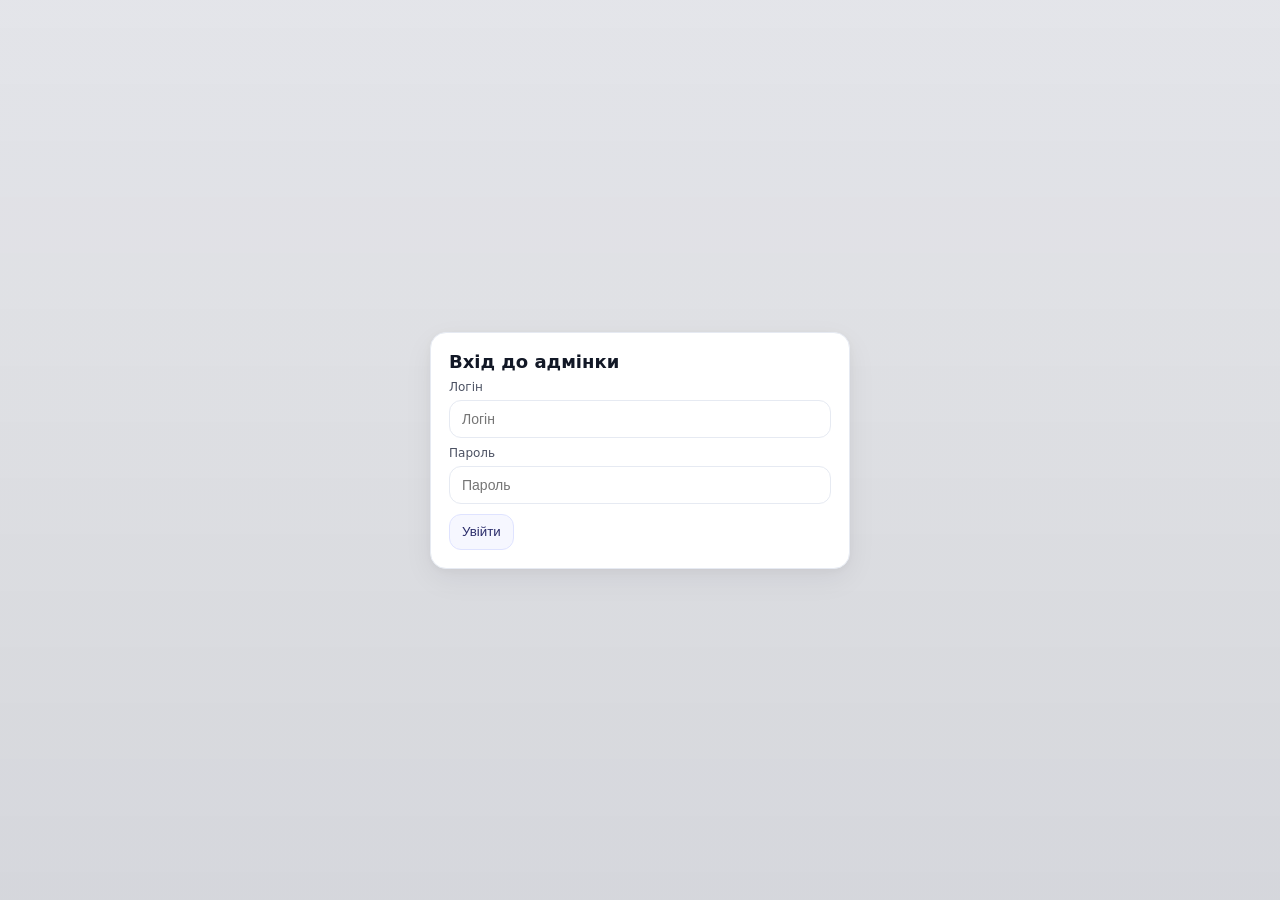
<file: admin.html>
<!DOCTYPE html>
<html lang="uk">
<head>
    <meta charset="utf-8" />
    <title>Адмінка</title>
    <link rel="icon" type="image/png" href="logo.png">
    <meta name="viewport" content="width=device-width, initial-scale=1" />

    <link href="https://fonts.googleapis.com/css2?family=Material+Symbols+Outlined" rel="stylesheet">


    <!-- Mapbox GL (локально) -->
    <link href="css/mapbox-gl.css" rel="stylesheet">
    <script src="js/mapbox-gl.js"></script>

    <!-- Threebox (локально) -->
    <link href="css/threebox.css" rel="stylesheet" />
    <script src="js/threebox.js"></script>

    <!-- Model Viewer (GLB прев’ю) -->
    <script type="module" src="js/model-viewer.min.js"></script>

    <!-- Дані + токен -->
    <script src="buildings.js"></script>
    <script src="config.js"></script>

    <style>

        :root {
            --bg: #f2f3f7;
            --paper: #ffffff;
            --ink: #121826;
            --muted: #6c7480;
            --line: #e6eaf2;
            --accent: #5e76fa;
            --shadow: 0 10px 30px rgba(0,0,0,.06),0 2px 10px rgba(0,0,0,.04);
            --radius: 16px;
        }
        header {
            position: relative;
        }

        /* кругла кнопка у правому куті (home)*/
        .go-site {
            position: absolute;
            right: 12px;
            top: 50%;
            transform: translateY(-50%);
            width: 36px;
            height: 36px;
            border-radius: 50%;
            display: inline-flex;
            align-items: center;
            justify-content: center;
            border: 1px solid var(--line);
            background: #fff;
            color: #1f2430;
            box-shadow: var(--shadow);
            text-decoration: none;
        }

            .go-site:hover {
                background: #f6f7ff;
                border-color: #dfe3ff;
            }

            .go-site:active {
                transform: translateY(-50%) scale(0.98);
            }

            .go-site .material-symbols-outlined {
                font-size: 20px;
                line-height: 1;
            }


        * {
            box-sizing: border-box
        }

        html, body {
            height: 100%;
            margin: 0;
            background: var(--bg);
            color: var(--ink);
            font-family: Inter,system-ui,Arial,sans-serif
        }

        /* Екран авторизації */
        .auth {
            position: fixed;
            inset: 0;
            display: flex;
            align-items: center;
            justify-content: center;
            background: linear-gradient(180deg, rgba(10,14,26,.06), rgba(10,14,26,.12));
            z-index: 1000;
        }

        .auth-card {
            width: min(420px, 92vw);
            background: #fff;
            border: 1px solid var(--line);
            border-radius: 16px;
            box-shadow: var(--shadow);
            padding: 18px;
        }

            .auth-card h2 {
                margin: 0 0 8px 0;
                font-size: 18px
            }

        .auth-row {
            display: flex;
            flex-direction: column;
            gap: 6px;
            margin: 8px 0
        }

            .auth-row label {
                font-size: 12px;
                color: #4b5162
            }

            .auth-row input {
                border: 1px solid var(--line);
                border-radius: 12px;
                padding: 10px 12px;
                font-size: 14px;
                outline: none;
                background: #fff;
            }

        .auth-actions {
            display: flex;
            gap: 8px;
            align-items: center;
            margin-top: 10px
        }

        .auth-btn {
            display: inline-flex;
            align-items: center;
            justify-content: center;
            gap: 8px;
            cursor: pointer;
            border-radius: 12px;
            border: 1px solid var(--line);
            background: #fff;
            height: 36px;
            padding: 0 12px;
            color: #1f2430
        }

            .auth-btn.primary {
                border-color: #dfe3ff;
                background: #f6f7ff;
                color: #2b2d6b
            }

        .auth-err {
            color: #8b1a1a;
            font-size: 12px;
            display: none
        }

            .auth-err.show {
                display: block
            }

        /* Ховаємо застосунок до авторизації користувача */
        #app.hidden {
            display: none;
        }

        #app {
            display: grid;
            grid-template-rows: auto 1fr auto;
            min-height: 100vh
        }

        header, footer {
            height: 56px;
            display: flex;
            align-items: center;
            justify-content: center;
            background: var(--paper);
            border-bottom: 1px solid var(--line);
            box-shadow: var(--shadow)
        }

        footer {
            border-top: 1px solid var(--line);
            border-bottom: none
        }

        .main {
            display: grid;
            grid-template-columns: 380px 1fr;
            gap: 16px;
            padding: 16px
        }

        @media (max-width: 1100px) {
            .main {
                grid-template-columns: 1fr
            }
        }

        /* Ліва колонка: список */
        .panel {
            background: var(--paper);
            border: 1px solid var(--line);
            border-radius: var(--radius);
            box-shadow: var(--shadow);
            padding: 12px;
            min-height: 520px
        }

        .row {
            display: flex;
            gap: 10px;
            align-items: center;
            margin-bottom: 10px;
            flex-wrap: wrap
        }

        .btn {
            display: inline-flex;
            align-items: center;
            justify-content: center;
            gap: 8px;
            cursor: pointer;
            border-radius: 12px;
            border: 1px solid var(--line);
            background: #fff;
            height: 36px;
            padding: 0 12px;
            color: #1f2430
        }

            .btn:active {
                transform: translateY(1px)
            }

            .btn.accent {
                border-color: #dfe3ff;
                background: #f6f7ff;
                color: #2b2d6b
            }

            .btn.danger {
                border-color: #ffd9dd;
                background: #fff4f5;
                color: #7e2a2a
            }

        .list {
            border: 1px dashed #d9deea;
            border-radius: 12px;
            padding: 14px;
            min-height: 180px;
            max-height: calc(100vh - 260px);
            overflow: auto;
            background: #e2e2e2
        }

        .item {
            display: grid;
            grid-template-columns: auto 1fr auto;
            gap: 10px;
            align-items: center;
            background: #fff;
            border: 1px solid transparent;
            border-radius: 12px;
            padding: 12px;
            margin: 18px 4px;
            transition: .15s;
            min-height: 68px;
        }

            .item.dragging {
                opacity: .6
            }

            .item.selected {
                border-color: var(--accent);
                background: #f6f7ff;
                box-shadow: 0 0 0 2px rgba(94,118,250,.12) inset;
            }

        .handle {
            cursor: grab;
            padding: 6px 10px;
            color: #8b93a7
        }

        .name {
            font-weight: 600
        }

        .note {
            font-size: 12px;
            color: var(--muted)
        }

        .mini {
            font-size: 12px;
            color: #8b93a7
        }

        /* Права колонка: форма */
        .form {
            background: var(--paper);
            border: 1px solid var(--line);
            border-radius: var(--radius);
            box-shadow: var(--shadow);
            padding: 14px
        }

        .grid {
            display: grid;
            grid-template-columns: 1fr 1fr;
            gap: 12px
        }

        .field {
            display: flex;
            flex-direction: column;
            gap: 6px
        }

            .field label {
                font-size: 12px;
                color: #4b5162
            }

            .field input, .field select, .field textarea {
                border: 1px solid var(--line);
                border-radius: 12px;
                padding: 10px 12px;
                font-size: 14px;
                outline: none;
                background: #fff
            }

            .field textarea {
                min-height: 110px;
                resize: vertical
            }

        .subtle {
            font-size: 12px;
            color: var(--muted)
        }

        .hr {
            height: 1px;
            background: var(--line);
            margin: 10px 0
        }

        /* Media список */
        .media-wrap {
            display: flex;
            flex-direction: column;
            gap: 10px
        }

        .media-item {
            border: 1px solid var(--line);
            border-radius: 12px;
            padding: 10px;
            background: #fafbff
        }

        .media-grid {
            display: grid;
            grid-template-columns: 120px 1fr;
            gap: 10px;
            align-items: start
        }

        .media-preview {
            border: 1px solid var(--line);
            border-radius: 10px;
            overflow: hidden;
            min-height: 80px;
            display: flex;
            align-items: center;
            justify-content: center;
            background: #fff
        }

            .media-preview img {
                max-width: 100%;
                max-height: 120px;
                display: block
            }

            .media-preview .yt {
                width: 100%;
                aspect-ratio: 16/9;
                background: #000;
                background-size: cover;
                background-position: center
            }

        .media-fields {
            display: grid;
            grid-template-columns: 1fr;
            gap: 8px
        }

        .media-row {
            display: grid;
            grid-template-columns: 150px 1fr auto;
            gap: 8px
        }

            .media-row .src {
                width: 100%
            }

            .media-row .caption {
                width: 100%
            }

        .btn.small {
            height: 30px;
            border-radius: 10px;
            padding: 0 10px
        }

        /* Model preview */
        .mv-wrap {
            border: 1px solid var(--line);
            border-radius: 12px;
            padding: 10px;
            background: #fafbff
        }

        model-viewer {
            width: 100%;
            height: 240px;
            background: #0e1117;
            border-radius: 10px
        }

        .glb-actions {
            display: flex;
            gap: 10px;
            align-items: center;
            margin-top: 8px;
            flex-wrap: wrap
        }

        /* Попап прив’язки */
        .overlay {
            position: fixed;
            inset: 0;
            background: rgba(13,16,24,.55);
            backdrop-filter: blur(2px);
            display: none;
            align-items: center;
            justify-content: center;
            z-index: 60
        }

            .overlay.show {
                display: flex
            }

        .geo-modal {
            width: min(1100px,96vw);
            height: min(760px,92vh);
            background: #fff;
            border: 1px solid var(--line);
            border-radius: 16px;
            box-shadow: var(--shadow);
            display: grid;
            grid-template-rows: auto 1fr auto;
            overflow: hidden
        }

        .geo-head {
            display: flex;
            align-items: center;
            justify-content: space-between;
            padding: 10px 12px;
            border-bottom: 1px solid var(--line)
        }

        .geo-body {
            display: grid;
            grid-template-columns: 1fr 340px;
            gap: 0;
            height: 100%
        }

        #geoMap {
            position: relative
        }

            #geoMap > div {
                position: absolute;
                inset: 0
            }

        .geo-side {
            border-left: 1px solid var(--line);
            padding: 10px;
            overflow: auto
        }

        .ctrl {
            display: grid;
            grid-template-columns: 1fr auto;
            gap: 8px;
            align-items: center;
            margin-bottom: 10px
        }

            .ctrl input[type="range"] {
                width: 100%
            }

            .ctrl input[type="number"] {
                width: 100px
            }

        .geo-foot {
            display: flex;
            justify-content: space-between;
            align-items: center;
            border-top: 1px solid var(--line);
            padding: 10px
        }

        .kbd {
            font-family: ui-monospace,Menlo,monospace;
            background: #eef1fb;
            border: 1px solid #dfe3ff;
            border-radius: 8px;
            padding: 2px 6px;
            font-size: 12px
        }

        .toast {
            position: fixed;
            bottom: 14px;
            left: 50%;
            transform: translateX(-50%);
            background: #fff;
            border: 1px solid #ffdcdc;
            color: #7a2626;
            padding: 8px 12px;
            border-radius: 10px;
            box-shadow: var(--shadow);
            display: none;
            z-index: 80
        }

            .toast.show {
                display: block
            }
    </style>
</head>
<body>

<!-- АВТОРИЗАЦІЯ -->
<div id="auth" class="auth" aria-modal="true" role="dialog">
  <div class="auth-card">
    <h2>Вхід до адмінки</h2>
    <div class="auth-row">
      <label for="authUser">Логін</label>
      <input id="authUser" type="text" autocomplete="username" placeholder="Логін">
    </div>
    <div class="auth-row">
      <label for="authPass">Пароль</label>
      <input id="authPass" type="password" autocomplete="current-password" placeholder="Пароль">
    </div>
    <div class="auth-actions">
      <button id="authBtn" class="auth-btn primary">Увійти</button>
      <span id="authErr" class="auth-err">Невірний логін або пароль</span>
    </div>
  </div>
</div>

<div id="app" class="hidden">
  <header><b>Адмінка</b> — Історичні будівлі Дніпра
<a href="/index.html" class="go-site" title="Повернутися на сайт">
  <span class="material-symbols-outlined">home</span>
</a>
</header>

  <div class="main">
    <!-- Ліва панель: список -->
    <aside class="panel">
      <div class="row">
        <button id="btnAdd" class="btn accent">Додати будівлю</button>
        <button id="btnDelete" class="btn danger">Видалити вибрану</button>
        <button id="btnExport" class="btn">Зберегти зміни</button>
        <span class="subtle">Перетягніть елементи для зміни черги</span>
      </div>
      <div id="list" class="list"></div>
    </aside>

    <!-- Права панель: форма -->
    <section class="form">
      <div class="grid">
        <div class="field">
          <label for="fId">ID (унікальний, латиниця/цифри/—)</label>
          <input id="fId" type="text" placeholder="napr. potemkin">
        </div>
        <div></div>

        <div class="field">
          <label for="fName">Назва</label>
          <input id="fName" type="text" placeholder="Потьомкінський палац">
        </div>
        <div class="field">
          <label for="fNote">Примітка</label>
          <input id="fNote" type="text" placeholder="Локація / короткий опис">
        </div>

        <div class="field">
          <label for="fLng">Довгота (lng)</label>
          <input id="fLng" type="number" step="0.000001">
        </div>
        <div class="field">
          <label for="fLat">Широта (lat)</label>
          <input id="fLat" type="number" step="0.000001">
        </div>

        <div class="field">
          <label for="fAlt">Висота (alt, м)</label>
          <input id="fAlt" type="number" step="1">
        </div>
        <div class="field">
          <label for="fScale">Scale</label>
          <input id="fScale" type="number" step="0.1">
        </div>

        <div class="field">
          <label for="fRotX">rotX</label>
          <input id="fRotX" type="number" step="1">
        </div>
        <div class="field">
          <label for="fRotY">rotY</label>
          <input id="fRotY" type="number" step="1">
        </div>
        <div class="field">
          <label for="fRotZ">rotZ</label>
          <input id="fRotZ" type="number" step="1">
        </div>

        <div class="field" style="grid-column:1/-1">
          <label for="fModel">GLB-модель (відносний шлях)</label>
          <input id="fModel" type="text" placeholder="models/EnglishClub.glb">
          <div class="mv-wrap" id="mvWrap" style="margin-top:8px; display:none">
            <model-viewer id="mv" camera-controls auto-rotate touch-action="pan-y" exposure="1.0" shadow-intensity="0"></model-viewer>
            <div class="glb-actions">
              <button id="btnGeo" class="btn accent" title="Прив’язати на мапі" style="display:none">Прив’язати</button>
              <span class="subtle">Попередній перегляд GLB</span>
            </div>
          </div>
        </div>

        <!-- Аудіо -->
        <div class="field">
          <label for="fAudioSrc">Аудіо (mp3 / wav, відносний шлях)</label>
          <input id="fAudioSrc" type="text" placeholder="audio/potemkin.mp3">
        </div>
        <div class="field">
          <label for="fAudioTxt">Транскрипт</label>
          <textarea id="fAudioTxt" placeholder="Текст озвучення…"></textarea>
        </div>
        <div class="field" style="grid-column:1/-1">
          <div class="subtle">Прев’ю аудіо</div>
          <audio id="audioPreview" controls style="width:100%"></audio>
        </div>

        <div class="field" style="grid-column:1/-1">
          <label for="fInfo">Опис / HTML</label>
          <textarea id="fInfo" placeholder="<p>Опис будівлі…</p>"></textarea>
        </div>
      </div>

      <div class="hr"></div>

      <div class="row" style="justify-content:space-between">
        <div class="subtle">Медіа</div>
        <button id="btnAddMedia" class="btn small">Додати медіа</button>
      </div>
      <div id="mediaList" class="media-wrap"></div>
    </section>
  </div>

  <footer>ДНЛІТ 2025</footer>
</div>

<!-- Попап прив’язки -->
<div id="geoOverlay" class="overlay" role="dialog" aria-modal="true">
  <div class="geo-modal">
    <div class="geo-head">
      <div><b>Прив’язка моделі</b> <span class="subtle">— клік або <span class="kbd">Shift</span> + перетяг для позиції</span></div>
      <button id="geoClose" class="btn">Скасувати</button>
    </div>
    <div class="geo-body">
      <div id="geoMap"><div id="geoMapCanvas"></div></div>
      <div class="geo-side">
        <div class="ctrl"><label>Довгота</label><input id="geoLng" type="number" step="0.000001"></div>
        <div class="ctrl"><label>Широта</label><input id="geoLat" type="number" step="0.000001"></div>
        <div class="ctrl"><label>Висота (м)</label><input id="geoAlt" type="number" step="1"></div>
        <div class="hr"></div>
        <div class="ctrl"><label>Scale</label><input id="geoScaleNum" type="number" step="0.1"></div>
        <div class="ctrl"><label>Scale (повзунок)</label><input id="geoScale" type="range" min="0.1" max="100" step="0.1"></div>
        <div class="ctrl"><label>rotX</label><input id="geoRotXNum" type="number" step="1"></div>
        <div class="ctrl"><label>rotX (повзунок)</label><input id="geoRotX" type="range" min="-360" max="360" step="1"></div>
        <div class="ctrl"><label>rotY</label><input id="geoRotYNum" type="number" step="1"></div>
        <div class="ctrl"><label>rotY (повзунок)</label><input id="geoRotY" type="range" min="-360" max="360" step="1"></div>
        <div class="ctrl"><label>rotZ</label><input id="geoRotZNum" type="number" step="1"></div>
        <div class="ctrl"><label>rotZ (повзунок)</label><input id="geoRotZ" type="range" min="-360" max="360" step="1"></div>
        <div class="hr"></div>
        <div class="row" style="gap:8px">
          <button id="geoTop" class="btn small">План</button>
          <button id="geoIso" class="btn small">Ізометрія</button>
          <button id="geoApply" class="btn accent" style="margin-left:auto">Застосувати</button>
        </div>
      </div>
    </div>
    <div class="geo-foot">
      <div class="subtle">Підказка: утримуйте <span class="kbd">Shift</span> та перетягуйте для точного вибору місця.</div>
      <div></div>
    </div>
  </div>
</div>

<div id="toast" class="toast"></div>

<script>
/* ====== Авторизация (SHA-256 + config.js) ====== */
const AUTH_CFG = (window.APP_CONFIG && window.APP_CONFIG.adminAuth) || null;
const authEl = document.getElementById('auth');
const appEl  = document.getElementById('app');
const authUser = document.getElementById('authUser');
const authPass = document.getElementById('authPass');
const authBtn  = document.getElementById('authBtn');
const authErr  = document.getElementById('authErr');

async function sha256Hex(str) {
  try {
    if (window.crypto && window.crypto.subtle) {
      const enc = new TextEncoder().encode(str);
      const buf = await window.crypto.subtle.digest('SHA-256', enc);
      return Array.from(new Uint8Array(buf)).map(b => b.toString(16).padStart(2, '0')).join('');
    }
  } catch (e) {  }
  return sha256HexFallback(str);
}

// Чисто JS SHA-256 (UTF-8). Повертає hex-рядок.
function sha256HexFallback(str) {
  // UTF-8 кодування (працює і без TextEncoder)
  var ascii = unescape(encodeURIComponent(str));

  function rightRotate(v, a){ return (v>>>a) | (v<<(32-a)); }
  var maxWord = Math.pow(2, 32), i, j, result = '';
  var words = [], hash = [], k = [];
  var primeCounter = 0;

  function isPrime(n){ for (var f=2; f*f<=n; f++) if (n%f===0) return false; return true; }
  function fracBits(n){ return ((n - (n|0)) * maxWord) | 0; }

  for (var candidate=2; primeCounter<64; candidate++){
    if (isPrime(candidate)) {
      if (primeCounter < 8) hash[primeCounter] = fracBits(Math.pow(candidate, 1/2));
      k[primeCounter++] = fracBits(Math.pow(candidate, 1/3));
    }
  }

  ascii += '\x80';
  while (ascii.length % 64 - 56) ascii += '\x00';

  var l = ascii.length;
  var asciiWords = [];
  for (i=0; i<l; i++) {
    var c = ascii.charCodeAt(i);
    asciiWords[i>>2] |= c << ((3 - i) % 4) * 8;
  }
  asciiWords[asciiWords.length] = (l * 8 / maxWord) | 0;
  asciiWords[asciiWords.length] = (l * 8);

  for (j=0; j<asciiWords.length; ) {
    var w = words.slice(0, 64);
    for (i=0; i<16; i++, j++) w[i] = asciiWords[j] | 0;
    for (i=16; i<64; i++) {
      var s0 = rightRotate(w[i-15],7) ^ rightRotate(w[i-15],18) ^ (w[i-15]>>>3);
      var s1 = rightRotate(w[i-2],17) ^ rightRotate(w[i-2],19) ^ (w[i-2]>>>10);
      w[i] = (w[i-16] + s0 + w[i-7] + s1) | 0;
    }
    var a=hash[0], b=hash[1], c=hash[2], d=hash[3], e=hash[4], f=hash[5], g=hash[6], h=hash[7];
    for (i=0; i<64; i++) {
      var S1 = rightRotate(e,6) ^ rightRotate(e,11) ^ rightRotate(e,25);
      var ch = (e & f) ^ (~e & g);
      var t1 = (h + S1 + ch + k[i] + w[i]) | 0;
      var S0 = rightRotate(a,2) ^ rightRotate(a,13) ^ rightRotate(a,22);
      var maj = (a & b) ^ (a & c) ^ (b & c);
      var t2 = (S0 + maj) | 0;
      h=g; g=f; f=e; e=(d + t1) | 0;
      d=c; c=b; b=a; a=(t1 + t2) | 0;
    }
    hash[0]=(hash[0]+a)|0; hash[1]=(hash[1]+b)|0; hash[2]=(hash[2]+c)|0; hash[3]=(hash[3]+d)|0;
    hash[4]=(hash[4]+e)|0; hash[5]=(hash[5]+f)|0; hash[6]=(hash[6]+g)|0; hash[7]=(hash[7]+h)|0;
  }

  for (i=0; i<8; i++) {
    for (j=3; j+1; j--) {
      var b = (hash[i] >> (j * 8)) & 255;
      result += (b < 16 ? '0' : '') + b.toString(16);
    }
  }
  return result;
}
async function doLogin(){
  authErr.classList.remove('show');
  if(!AUTH_CFG || !AUTH_CFG.userHash || !AUTH_CFG.passHash){
    authErr.textContent = 'Авторизацію не налаштовано в config.js'; authErr.classList.add('show'); return;
  }
  const u = authUser.value.trim();
  const p = authPass.value;
  const uh = await sha256Hex(u);
  const ph = await sha256Hex(p);
  if(uh === AUTH_CFG.userHash && ph === AUTH_CFG.passHash){
    sessionStorage.setItem('adminOK', '1');
    authEl.style.display = 'none';
    appEl.classList.remove('hidden');
    initApp(); // запускаємо адмінку
  }else{
    authErr.textContent = 'Невірний логін або пароль';
    authErr.classList.add('show');

//BYPASS!!!!!!!!!!!!!!!!!
    sessionStorage.setItem('adminOK', '1');
    authEl.style.display = 'none';
    appEl.classList.remove('hidden');
      initApp(); // запускаємо адмінку
  }
}
authBtn?.addEventListener('click', doLogin);
authUser?.addEventListener('keydown', e=>{ if(e.key==='Enter') doLogin(); });
authPass?.addEventListener('keydown', e=>{ if(e.key==='Enter') doLogin(); });

if(sessionStorage.getItem('adminOK') === '1'){
  authEl.style.display = 'none';
  appEl.classList.remove('hidden');
  initApp();
}

/* ====== Уся логіка адмін панелі всередині initApp() ====== */
function initApp(){
(function(){
  const $ = (s,root=document)=>root.querySelector(s);
  const listEl = $('#list');

  // форма
  const fId=$('#fId'), fName=$('#fName'), fNote=$('#fNote');
  const fLng=$('#fLng'), fLat=$('#fLat'), fAlt=$('#fAlt');
  const fScale=$('#fScale'), fRotX=$('#fRotX'), fRotY=$('#fRotY'), fRotZ=$('#fRotZ');
  const fModel=$('#fModel'), fInfo=$('#fInfo');

  const fAudioSrc = $('#fAudioSrc');
  const fAudioTxt = $('#fAudioTxt');
  const audioPreview = $('#audioPreview');

  const btnAdd=$('#btnAdd'), btnDelete=$('#btnDelete'), btnExport=$('#btnExport');

  const mvWrap=$('#mvWrap'); const mv=$('#mv'); const btnGeo=$('#btnGeo');

  const mediaListEl=$('#mediaList'); const btnAddMedia=$('#btnAddMedia');

  const toast=$('#toast');
  function showToast(msg){ toast.textContent=msg; toast.classList.add('show'); setTimeout(()=>toast.classList.remove('show'), 2500); }

  // дані
  let data = Array.isArray(window.BUILDINGS) ? JSON.parse(JSON.stringify(window.BUILDINGS)) : [];
  let selectedIndex = -1;

  // mapbox token
  mapboxgl.accessToken = (window.config && window.config.accessToken) || '';

  // ===== РЕНДЕР СПИСКУ (dnd + підсвічування обраного) =====
  function renderList(){
    listEl.innerHTML='';
    data.forEach((b,i)=>{
      const it=document.createElement('div');
      it.className='item'; it.draggable=true; it.dataset.index=i;
      if (i === selectedIndex) it.classList.add('selected');
      it.innerHTML=`
        <div class="handle">≡</div>
        <div><div class="name">${b.name||'(без назви)'}</div><div class="note">${b.note||''}</div></div>
        <div class="mini">${b.id||''}</div>
      `;
      it.addEventListener('click',()=>selectIndex(i));
      it.addEventListener('dragstart',(e)=>{ it.classList.add('dragging'); e.dataTransfer.setData('text/plain', String(i)); });
      it.addEventListener('dragend',()=>it.classList.remove('dragging'));
      listEl.appendChild(it);
    });
  }
  renderList();

  // dragover/drop на контейнер
  listEl.addEventListener('dragover',(e)=>{ e.preventDefault(); });
  listEl.addEventListener('drop',(e)=>{
    e.preventDefault();
    const from = Number(e.dataTransfer.getData('text/plain'));
    if (!Number.isInteger(from)) return;

    const items=[...listEl.querySelectorAll('.item')];
    if (items.length===0) return;

    const y=e.clientY;
    let to=items.length;
    for (let i=0;i<items.length;i++){
      const r=items[i].getBoundingClientRect();
      const mid=r.top + r.height/2;
      if (y < mid){ to=i; break; }
    }
    if (from < to) to = to - 1;
    if (to<0) to=0;

    if (from===to) return;
    const moved = data.splice(from,1)[0];
    data.splice(to,0,moved);

    const keep = moved;
    renderList();
    selectedIndex = data.indexOf(keep);
    selectIndex(selectedIndex);
  });

  function blankForm(){
    fId.value=fName.value=fNote.value='';
    fLng.value=fLat.value=fAlt.value=fScale.value=fRotX.value=fRotY.value=fRotZ.value='';
    fModel.value=fInfo.value='';
    fAudioSrc.value=''; fAudioTxt.value=''; audioPreview.src='';
    mvWrap.style.display='none'; mv.src=''; btnGeo.style.display='none';
    mediaListEl.innerHTML='';
  }

  function markSelectedInList(){
    const nodes = listEl.querySelectorAll('.item');
    nodes.forEach((n,idx)=> n.classList.toggle('selected', idx===selectedIndex));
  }

  function selectIndex(i){
    selectedIndex=i;
    const b=data[i]; if(!b){ blankForm(); markSelectedInList(); return; }

    fId.value=b.id||''; fName.value=b.name||''; fNote.value=b.note||'';
    fLng.value=(b.lng??''); fLat.value=(b.lat??''); fAlt.value=(b.alt??'');
    fScale.value=(b.scale??''); fRotX.value=(b.rotX??''); fRotY.value=(b.rotY??''); fRotZ.value=(b.rotZ??'');
    fModel.value=b.modelUrl||''; fInfo.value=b.infoHtml||'';

    // audio
    const au=b.audio||{};
    fAudioSrc.value = au.src || '';
    fAudioTxt.value = au.transcript || '';
    audioPreview.src = au.src ? (au.src + '?t='+Date.now()) : '';

    updateModelViewer();
    renderMedia(b.media||[]);
    markSelectedInList();
  }

  // ===== МЕДІА =====
  function renderMedia(arr){
    mediaListEl.innerHTML='';
    arr.forEach((m,idx)=>{
      const item=document.createElement('div'); item.className='media-item';
      const prev=document.createElement('div'); prev.className='media-preview';
      const fields=document.createElement('div'); fields.className='media-fields';
      const grid=document.createElement('div'); grid.className='media-grid';
      grid.appendChild(prev); grid.appendChild(fields);

      const typeSel=document.createElement('select');
      ['image','youtube'].forEach(t=>{ const o=document.createElement('option'); o.value=t;o.textContent=t; if((m.type||'image')===t)o.selected=true; typeSel.appendChild(o); });

      const initialId = (m.type==='youtube') ? (m.videoId || m.src || '') : (m.src || '');
      const srcIn=document.createElement('input'); srcIn.type='text';
      srcIn.placeholder=(m.type==='youtube')?'YouTube ID (наприклад: dQw4w9WgXcQ)':'media/01.jpg';
      srcIn.value=initialId; srcIn.className='src';

      const capIn=document.createElement('input'); capIn.type='text'; capIn.placeholder='Підпис до медіа'; capIn.value=m.caption||''; capIn.className='caption';

      const row=document.createElement('div'); row.className='media-row';
      row.appendChild(typeSel); row.appendChild(srcIn);
      const delBtn=document.createElement('button'); delBtn.className='btn small danger'; delBtn.textContent='Видалити';
      delBtn.addEventListener('click',()=>{ const b=data[selectedIndex]; b.media.splice(idx,1); renderMedia(b.media); });
      row.appendChild(delBtn);

      fields.appendChild(row); fields.appendChild(capIn);

      function updatePrev(){
        prev.innerHTML='';
        const t=typeSel.value.trim();
        const val=srcIn.value.trim();
        if(!val) return;
        if(t==='image'){
          const img=document.createElement('img'); img.src=val+'?t='+Date.now(); prev.appendChild(img);
        }else{
          const thumb=document.createElement('div'); thumb.className='yt';
          const vid = val;
          thumb.style.backgroundImage=`url(https://img.youtube.com/vi/${vid}/hqdefault.jpg)`; 
          prev.appendChild(thumb);
        }
      }
      updatePrev();

      typeSel.addEventListener('change',()=>{
        const b=data[selectedIndex]; if(!b.media)b.media=[];
        b.media[idx].type = typeSel.value;

        if (typeSel.value==='youtube'){
          b.media[idx].videoId = srcIn.value.trim() || b.media[idx].videoId || '';
          delete b.media[idx].src;
          srcIn.placeholder = 'YouTube ID (наприклад: dQw4w9WgXcQ)';
        } else {
          b.media[idx].src = srcIn.value.trim() || b.media[idx].src || '';
          delete b.media[idx].videoId;
          srcIn.placeholder = 'media/01.jpg';
        }
        updatePrev();
      });

      srcIn.addEventListener('input',()=>{
        const b=data[selectedIndex]; if(!b.media)b.media=[];
        if (typeSel.value==='youtube'){
          b.media[idx].videoId = srcIn.value.trim();
        }else{
          b.media[idx].src = srcIn.value.trim();
        }
        updatePrev();
      });

      capIn.addEventListener('input',()=>{ const b=data[selectedIndex]; if(!b.media)b.media=[]; b.media[idx].caption=capIn.value; });

      item.appendChild(grid);
      mediaListEl.appendChild(item);
    });
  }

  btnAddMedia.addEventListener('click',()=>{
    const b=data[selectedIndex]; if(!b) return;
    if(!Array.isArray(b.media)) b.media=[];
    b.media.push({type:'image',src:'media/01.jpg',caption:''});
    renderMedia(b.media);
  });

  // ===== додати/видалити/експорт =====
  btnAdd.addEventListener('click',()=>{
    const id='bld_'+Math.random().toString(36).slice(2,8);
    data.push({ id, name:'Нова будівля', note:'',
      lng:35.0460, lat:48.4647, alt:8, scale:10, rotX:0, rotY:0, rotZ:0,
      modelUrl:'', infoHtml:'', media:[], audio:{src:'', transcript:''}
    });
    renderList(); selectIndex(data.length-1);
  });

  btnDelete.addEventListener('click',()=>{
    if(selectedIndex<0) return;
    const name=data[selectedIndex].name||data[selectedIndex].id||'об’єкт';
    if(!confirm(`Видалити «${name}»?`)) return;
    data.splice(selectedIndex,1);
    renderList(); if(data.length) selectIndex(Math.max(0,selectedIndex-1)); else{selectedIndex=-1; blankForm();}
  });

  btnExport.addEventListener('click', ()=>{
    const normalized = data.map(b => {
      const media = (b.media || []).map(m => {
        if ((m.type || 'image') === 'youtube') {
          const vid = (m.videoId || m.src || '').trim();
          return { type: 'youtube', videoId: vid, caption: m.caption || '' };
        } else {
          return { type: 'image', src: (m.src || '').trim(), caption: m.caption || '' };
        }
      });

      const audio = b.audio && (b.audio.src || b.audio.transcript)
        ? { src: b.audio.src || '', transcript: b.audio.transcript || '' }
        : undefined;

      const out = {
        id: b.id || '',
        name: b.name || '',
        note: b.note || '',
        lng: Number(b.lng),
        lat: Number(b.lat),
        alt: Number(b.alt) || 0,
        infoHtml: b.infoHtml || '',
        media
      };
      if (b.modelUrl) out.modelUrl = b.modelUrl;
      if (Number.isFinite(b.scale)) out.scale = Number(b.scale);
      if (Number.isFinite(b.rotX)) out.rotX = Number(b.rotX);
      if (Number.isFinite(b.rotY)) out.rotY = Number(b.rotY);
      if (Number.isFinite(b.rotZ)) out.rotZ = Number(b.rotZ);
      if (audio) out.audio = audio;

      return out;
    });

    const js = 'window.BUILDINGS = ' + JSON.stringify(normalized, null, 2) + ';\n';
    const blob = new Blob([js], { type: 'application/javascript;charset=utf-8' });
    const a = document.createElement('a');
    a.href = URL.createObjectURL(blob);
    a.download = 'buildings.js';
    document.body.appendChild(a);
    a.click();
    a.remove();
    URL.revokeObjectURL(a.href);
    showToast('Експортовано buildings.js');
  });

  // ===== зв’язок форми з даними =====
  [fId,fName,fNote,fLng,fLat,fAlt,fScale,fRotX,fRotY,fRotZ,fModel,fInfo].forEach(inp=>{
    inp.addEventListener('input', ()=>{
      const b=data[selectedIndex]; if(!b) return;
      b.id=fId.value.trim(); b.name=fName.value; b.note=fNote.value;
      b.lng=parseFloat(fLng.value); b.lat=parseFloat(fLat.value); b.alt=parseFloat(fAlt.value);
      b.scale=parseFloat(fScale.value); b.rotX=parseFloat(fRotX.value); b.rotY=parseFloat(fRotY.value); b.rotZ=parseFloat(fRotZ.value);
      b.modelUrl=fModel.value.trim(); b.infoHtml=fInfo.value;

      // audio sync
      b.audio = b.audio || {};
      b.audio.src = fAudioSrc.value.trim();
      b.audio.transcript = fAudioTxt.value;

      // list live labels
      const nodes=listEl.querySelectorAll('.item'); const node=nodes[selectedIndex];
      if(node){ node.querySelector('.name').textContent=b.name||'(без назви)'; node.querySelector('.note').textContent=b.note||''; node.querySelector('.mini').textContent=b.id||''; }

      updateModelViewer();
      audioPreview.src = b.audio.src ? (b.audio.src + '?t='+Date.now()) : '';
    });
  });
  fAudioSrc.addEventListener('input', ()=>{
    const b=data[selectedIndex]; if(!b) return;
    b.audio = b.audio || {};
    b.audio.src = fAudioSrc.value.trim();
    audioPreview.src = b.audio.src ? (b.audio.src + '?t='+Date.now()) : '';
  });
  fAudioTxt.addEventListener('input', ()=>{
    const b=data[selectedIndex]; if(!b) return;
    b.audio = b.audio || {};
    b.audio.transcript = fAudioTxt.value;
  });

  // ===== <model-viewer> =====
  let mvLoadedOk=false;
  function updateModelViewer(){
    const url=fModel.value.trim();
    if(!url){ mvLoadedOk=false; mvWrap.style.display='none'; mv.src=''; btnGeo.style.display='none'; return; }
    mvWrap.style.display='block'; mvLoadedOk=false; mv.src=url;
  }
  mv?.addEventListener('load',()=>{ mvLoadedOk=true; btnGeo.style.display=''; mv.autoRotate = true; });
  mv?.addEventListener('error',()=>{ mvLoadedOk=false; btnGeo.style.display='none'; });

  // ===== попап прив’язки =====
  const geoOverlay=$('#geoOverlay');
  const geoMapEl=$('#geoMapCanvas');
  const geoApply=$('#geoApply');
  const geoTop=$('#geoTop');
  const geoIso=$('#geoIso');

  const geoLng=$('#geoLng'), geoLat=$('#geoLat'), geoAlt=$('#geoAlt');
  const geoScale=$('#geoScale'), geoScaleNum=$('#geoScaleNum');
  const geoRotX=$('#geoRotX'), geoRotXNum=$('#geoRotXNum');
  const geoRotY=$('#geoRotY'), geoRotYNum=$('#geoRotYNum');
  const geoRotZ=$('#geoRotZ'), geoRotZNum=$('#geoRotZNum');

  function syncScaleUI(v){ geoScale.value=String(v); geoScaleNum.value=String(v); }
  function syncRotUI(x,y,z){ geoRotX.value=x; geoRotXNum.value=x; geoRotY.value=y; geoRotYNum.value=y; geoRotZ.value=z; geoRotZNum.value=z; }
  function num(v,d=0){ v=Number(v); return isFinite(v)?v:d; }
  function degClamp(v){ v=Number(v); if(!isFinite(v)) v=0; while(v>360) v-=360; while(v<-360) v+=360; return v; }
  function clampScale(s){ s=Number(s); if(!isFinite(s)) s=1; return Math.min(1000, Math.max(0.001, s)); }

  let geoMap=null, geoTb=null, geoObj=null;
  let tbBackup=null, transformRAF=null, transformState=null, reCreateTimer=null, mvSrcBackup=null;

  function openGeo(){
    if(selectedIndex<0) return;
    const b=data[selectedIndex];
    if(!mvLoadedOk || !b.modelUrl){ showToast('Спочатку завантажте коректну GLB-модель.'); return; }

    geoOverlay.classList.add('show');

    // «усипляємо» model-viewer (звільняємо WebGL)
    if(mv){ mvSrcBackup = mv.src || null; try{ mv.src=''; }catch(e){} }

    geoMap = new mapboxgl.Map({
      container: geoMapEl,
      style:'mapbox://styles/mapbox/satellite-streets-v12',
      center:[ num(b.lng,35.0460), num(b.lat,48.4647) ],
      zoom:(b.lng&&b.lat)?17:14.5, pitch:60, bearing:10, antialias:false, fadeDuration:0, attributionControl:false
    });
    geoMap.addControl(new mapboxgl.NavigationControl({visualizePitch:true}),'top-right');
    geoMap.getCanvas().addEventListener('webglcontextlost',(e)=>{e.preventDefault();});
    geoMap.getCanvas().addEventListener('webglcontextrestored',()=>{geoMap.triggerRepaint();});

    geoTb = new Threebox(geoMap, geoMap.getCanvas().getContext('webgl'), { defaultLights:false });
    geoTb.scene.children = geoTb.scene.children.filter(o=>!o.isLight);
    geoTb.scene.add(new THREE.AmbientLight(0xffffff,0.9));
    geoTb.renderer.shadowMap.enabled=false;

    tbBackup = window.tb; window.tb = geoTb;

    const init = {
      lng:num(b.lng,35.0460), lat:num(b.lat,48.4647), alt:num(b.alt,8),
      sc:clampScale(b.scale??10), rx:degClamp(b.rotX??0), ry:degClamp(b.rotY??0), rz:degClamp(b.rotZ??0)
    };
    geoLng.value=init.lng.toFixed(6); geoLat.value=init.lat.toFixed(6); geoAlt.value=String(init.alt);
    syncScaleUI(init.sc); syncRotUI(init.rx,init.ry,init.rz);

    geoMap.on('style.load',()=>{
      if(!geoMap.getLayer('tb-layer')){
        geoMap.addLayer({id:'tb-layer',type:'custom',renderingMode:'3d',onAdd:()=>{},render:()=>{geoTb&&geoTb.update();}});
      }
      geoTb.loadObj(
        {type:'gltf', obj:b.modelUrl, scale:init.sc, units:'meters', rotation:{x:init.rx,y:init.ry,z:init.rz}, anchor:'center'},
        (obj)=>{ geoObj=obj; obj.setCoords([init.lng,init.lat,init.alt]); geoTb.add(obj); geoMap.triggerRepaint(); },
        (err)=>console.error(err)
      );
    });

    function softReattach(){ if(!geoTb||!geoObj) return; try{ geoTb.remove(geoObj); geoTb.add(geoObj);}catch(e){} }
    function scheduleLazyRecreate(current){
      if(reCreateTimer){ clearTimeout(reCreateTimer); reCreateTimer=null; }
      reCreateTimer=setTimeout(()=>{
        if(!geoTb||!geoMap||!geoObj) return;
        try{ geoTb.remove(geoObj);}catch(e){}
        geoTb.loadObj(
          {type:'gltf', obj:current.url, scale:current.tr.scale, units:'meters', rotation:{x:current.tr.rx,y:current.tr.ry,z:current.tr.rz}, anchor:'center'},
          (obj)=>{ geoObj=obj; obj.setCoords([current.tr.lng,current.tr.lat,current.tr.alt]); geoTb.add(obj); geoMap.triggerRepaint(); },
          (err)=>console.error(err)
        );
      }, 220);
    }
    function scheduleTransform(next){
      transformState = Object.assign(transformState||{}, next);
      if(transformRAF) return;
      transformRAF = requestAnimationFrame(()=>{
        transformRAF=null;
        if(!geoObj||!geoTb){ transformState=null; return; }
        const st=transformState; transformState=null;

        let lng,lat,alt,rx,ry,rz,sc;
        if(st.coords){ lng=num(st.coords[0]); lat=num(st.coords[1]); alt=num(st.coords[2]); }
        if(st.rotation){ rx=degClamp(st.rotation.x); ry=degClamp(st.rotation.y); rz=degClamp(st.rotation.z); }
        if(typeof st.scale==='number'){ sc=clampScale(st.scale); }

        try{
          if(st.coords) geoObj.setCoords([lng,lat,alt]);
          if(st.rotation || typeof st.scale==='number'){
            const patch={}; if(st.rotation) patch.rotation={x:rx,y:ry,z:rz};
            if(typeof sc==='number') patch.scale=sc;
            geoObj.set(patch);
          }
        }catch(e){ softReattach(); }

        const base = geoObj._obj||geoObj; if(base && base.visible===false){ base.visible=true; softReattach(); }
        geoTb.update && geoTb.update(); geoMap.triggerRepaint();

        scheduleLazyRecreate({
          url:(data[selectedIndex]||{}).modelUrl,
          tr:{
            lng: st.coords?lng:num(geoLng.value),
            lat: st.coords?lat:num(geoLat.value),
            alt: st.coords?alt:num(geoAlt.value),
            rx:  st.rotation?rx:degClamp(geoRotXNum.value),
            ry:  st.rotation?ry:degClamp(geoRotYNum.value),
            rz:  st.rotation?rz:degClamp(geoRotZNum.value),
            scale: (typeof sc==='number')?sc:clampScale(geoScaleNum.value)
          }
        });
      });
    }

    // перетяг із Shift
    let dragging=false;
    geoMap.on('mousedown',(e)=>{ if(!e.originalEvent.shiftKey) return; dragging=true; geoMap.getCanvas().style.cursor='grabbing'; });
    geoMap.on('mousemove',(e)=>{
      if(!dragging||!geoObj) return;
      const ll=e.lngLat; geoLng.value=ll.lng.toFixed(6); geoLat.value=ll.lat.toFixed(6);
      scheduleTransform({coords:[ll.lng,ll.lat,num(geoAlt.value,0)]});
    });
    geoMap.on('mouseup',()=>{dragging=false; geoMap.getCanvas().style.cursor='';});
    geoMap.on('click',(e)=>{
      if(!geoObj) return;
      const ll=e.lngLat; geoLng.value=ll.lng.toFixed(6); geoLat.value=ll.lat.toFixed(6);
      scheduleTransform({coords:[ll.lng,ll.lat,num(geoAlt.value,0)]});
    });

    function onTransInputs(){
      if(!geoObj) return;
      scheduleTransform({
        coords:[ num(geoLng.value,0), num(geoLat.value,0), num(geoAlt.value,0) ],
        rotation:{ x:degClamp(geoRotXNum.value), y:degClamp(geoRotYNum.value), z:degClamp(geoRotZNum.value) },
        scale: clampScale(geoScaleNum.value)
      });
    }
    [geoLng,geoLat,geoAlt,geoScale,geoScaleNum,geoRotX,geoRotXNum,geoRotY,geoRotYNum,geoRotZ,geoRotZNum].forEach(inp=>{
      inp.addEventListener('input', ()=>{
        if (inp===geoScale) geoScaleNum.value=geoScale.value;
        if (inp===geoScaleNum) geoScale.value=geoScaleNum.value;
        if (inp===geoRotX) geoRotXNum.value=geoRotX.value;
        if (inp===geoRotXNum) geoRotX.value=geoRotXNum.value;
        if (inp===geoRotY) geoRotYNum.value=geoRotY.value;
        if (inp===geoRotYNum) geoRotY.value=geoRotYNum.value;
        if (inp===geoRotZ) geoRotZNum.value=geoRotZ.value;
        if (inp===geoRotZNum) geoRotZ.value=geoRotZNum.value;
        onTransInputs();
      });
    });

    geoTop.addEventListener('click',()=>{ geoMap.easeTo({center:[num(geoLng.value,init.lng),num(geoLat.value,init.lat)],zoom:18,pitch:0,bearing:0,duration:500}); });
    geoIso.addEventListener('click',()=>{ geoMap.easeTo({center:[num(geoLng.value,init.lng),num(geoLat.value,init.lat)],zoom:17,pitch:60,bearing:20,duration:500}); });
  }

  function closeGeo(){
    if (tbBackup!==null){ window.tb=tbBackup; tbBackup=null; } else { delete window.tb; }
    if (document.getElementById('geoMapCanvas')){
      try{
          // карта знищується в openGeo при remove()
      }catch(e){}
    }
    geoMap=null; geoTb=null; geoObj=null;
    if (reCreateTimer){ clearTimeout(reCreateTimer); reCreateTimer=null; }
    transformRAF=null; transformState=null;

    // повертаємо model-viewer і крутимо
    if (mv){
      if (mvSrcBackup!==null){ try{ mv.src = mvSrcBackup; }catch(e){} mvSrcBackup=null; }
      mv.setAttribute('auto-rotate','');
      const once = ()=>{ mv.autoRotate = true; mv.removeEventListener('load', once); };
      mv.addEventListener('load', once);
    }

    document.getElementById('geoOverlay').classList.remove('show');
  }

  btnGeo.addEventListener('click', openGeo);
  document.getElementById('geoClose').addEventListener('click', closeGeo);
  document.getElementById('geoApply').addEventListener('click', ()=>{
    if (selectedIndex<0) return;
    const b=data[selectedIndex];
    b.lng=parseFloat(document.getElementById('geoLng').value);
    b.lat=parseFloat(document.getElementById('geoLat').value);
    b.alt=parseFloat(document.getElementById('geoAlt').value);
    b.scale=parseFloat(document.getElementById('geoScaleNum').value);
    b.rotX=parseFloat(document.getElementById('geoRotXNum').value);
    b.rotY=parseFloat(document.getElementById('geoRotYNum').value);
    b.rotZ=parseFloat(document.getElementById('geoRotZNum').value);
    fLng.value=b.lng; fLat.value=b.lat; fAlt.value=b.alt;
    fScale.value=b.scale; fRotX.value=b.rotX; fRotY.value=b.rotY; fRotZ.value=b.rotZ;
    closeGeo();
  });
  document.getElementById('geoOverlay').addEventListener('click',(e)=>{ if(e.target===document.getElementById('geoOverlay')) closeGeo(); });
  window.addEventListener('keydown',(e)=>{ if(document.getElementById('geoOverlay').classList.contains('show') && e.key==='Escape') closeGeo(); });

  // старт
  if (data.length) selectIndex(0);
})();
} // end initApp
</script>
</body>
</html>
</file>
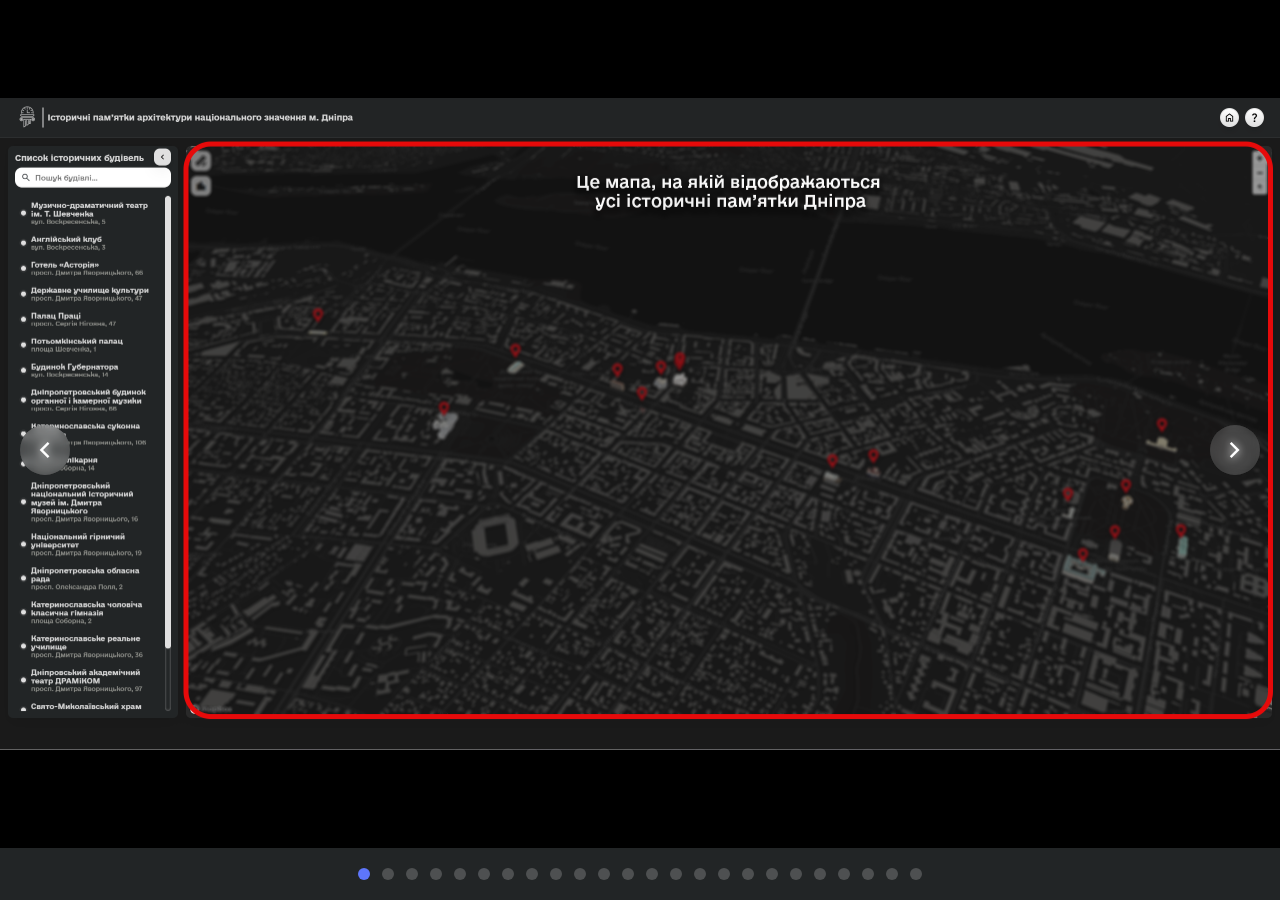
<file: documentation.html>
<!DOCTYPE html>
<html lang="uk">
<head>
    <meta charset="UTF-8">
    <meta name="viewport" content="width=device-width, initial-scale=1.0">
    <title>Галерея</title>
    <link rel="icon" type="image/png" href="logo.png">

    <link href="https://fonts.googleapis.com/css2?family=Inter:wght@400;500;600;700&display=swap" rel="stylesheet">
    <link href="https://fonts.googleapis.com/css2?family=Material+Symbols+Outlined" rel="stylesheet">

    <style>
        :root {
            --bg: #1A1A1A;
            --paper: #222526;
            --ink: #d7d7d7;
            --accent: #5e76fa;
            --text-muted: #8a90a8;
            --overlay-bg: rgba(0, 0, 0, 0.7);
        }

        body {
            background-color: #000; /* Чорний фон для повного екрану */
            color: var(--ink);
            font-family: "Inter", sans-serif;
            margin: 0;
            padding: 0;
            width: 100vw;
            height: 100vh;
            overflow: hidden; /* Прибираємо скрол */
        }

        /* --- Стилі Галереї (Full Screen) --- */
        .gallery {
            position: absolute;
            inset: 0; /* Розтягує на весь батьківський елемент (body) */
            width: 100%;
            height: 100%;
            background: #000;
            display: flex;
            flex-direction: column;
        }

        /* Область перегляду зображення/відео */
        .g-viewport {
            flex: 1;
            position: relative;
            background: #000;
            overflow: hidden;
        }

            .g-viewport img,
            .g-viewport iframe {
                width: 100%;
                height: 100%;
                object-fit: contain;
                display: block;
                position: absolute; /* Всі фото в одній позиції */
                inset: 0;
                opacity: 0;
                transition: opacity 0.5s ease-in-out; /* Плавний перехід */
                z-index: 1;
            }

            /* Нове фото стає поверх інших і плавно проявляється */
            .g-viewport .active {
                opacity: 1;
                z-index: 2;
            }
            .g-viewport::after {
                content: "";
                position: absolute;
                inset: 0;
                background: #000;
                opacity: 0;
                transition: opacity 0.3s ease-in-out;
                z-index: 5;
                pointer-events: none;
            }
            .g-viewport.fading::after {
                opacity: 1;
            }
        /* Кнопки Назад/Вперед */
        .g-prev, .g-next {
            position: absolute;
            top: 50%;
            transform: translateY(-50%);
            background: rgba(255, 255, 255, 0.1);
            border: none;
            color: white;
            cursor: pointer;
            width: 50px;
            height: 50px;
            border-radius: 50%;
            display: flex;
            align-items: center;
            justify-content: center;
            z-index: 20;
            transition: all 0.2s;
            backdrop-filter: blur(4px);
        }

            .g-prev:hover, .g-next:hover {
                background: var(--accent);
                transform: translateY(-50%) scale(1.1);
            }

        .g-prev {
            left: 20px;
        }

        .g-next {
            right: 20px;
        }

            /* Збільшуємо іконки стрілок */
            .g-prev span, .g-next span {
                font-size: 32px;
            }

        /* Нижній блок з підписом та точками */
        .g-bottom-bar {
            background: var(--paper);
            z-index: 10;
            padding-bottom: 20px; /* Відступ знизу для естетики */
            border-top: 1px solid rgba(255,255,255,0.1);
        }

        /* Підпис */
        .g-caption {
            padding: 15px 20px;
            color: var(--ink);
            font-size: 16px;
            text-align: center;
            font-weight: 500;
        }

        /* Навігаційні точки */
        .g-dots {
            display: flex;
            justify-content: center;
            align-items: center;
            padding: 20px;
            gap: 12px;
            background: var(--paper);
        }

        .g-dot {
            width: 12px;
            height: 12px;
            min-width: 12px;
            min-height: 12px;
            border-radius: 50%;
            background: rgba(255, 255, 255, 0.2);
            border: none;
            padding: 0;
            cursor: pointer;
            transition: background 0.3s, transform 0.2s;
        }

            .g-dot:hover {
                background: rgba(255, 255, 255, 0.5);
            }

            .g-dot.active {
                background: var(--accent);
                transform: none;
            }
    </style>
</head>
<body>

    <script>
        function buildGallery(media) {
            const wrap = document.createElement('div');
            wrap.className = 'gallery';

            const viewport = document.createElement('div');
            viewport.className = 'g-viewport';

            const dotsWrap = document.createElement('div');
            dotsWrap.className = 'g-dots';

            // Кнопки навігації
            const btnPrev = document.createElement('button');
            btnPrev.className = 'g-prev';
            btnPrev.innerHTML = '<span class="material-symbols-outlined">chevron_left</span>';

            const btnNext = document.createElement('button');
            btnNext.className = 'g-next';
            btnNext.innerHTML = '<span class="material-symbols-outlined">chevron_right</span>';

            let ix = 0;
            let dots = [];

            // Функція створення тільки для зображень
            function nodeFor(item) {
                const img = document.createElement('img');
                img.src = item.src;
                img.alt = '';
                return img;
            }

            function show(n) {
                const nextIx = (n + media.length) % media.length;
                viewport.classList.add('fading');
                setTimeout(() => {
                    ix = nextIx;
                    viewport.innerHTML = '';
                    const node = nodeFor(media[ix]);
                    viewport.appendChild(node);
                    setTimeout(() => {
                        node.classList.add('active');
                        viewport.classList.remove('fading');
                    }, 50);

                    dots.forEach((d, i) => d.classList.toggle('active', i === ix));
                }, 300);
            }

            // Створення точок
            dots = media.map((_, i) => {
                const d = document.createElement('button');
                d.className = 'g-dot';
                d.addEventListener('click', () => show(i));
                dotsWrap.appendChild(d);
                return d;
            });

            btnPrev.addEventListener('click', () => show(ix - 1));
            btnNext.addEventListener('click', () => show(ix + 1));

            document.addEventListener('keydown', (e) => {
                if (e.key === 'ArrowLeft') show(ix - 1);
                if (e.key === 'ArrowRight') show(ix + 1);
            });

            wrap.append(viewport, btnPrev, btnNext, dotsWrap);
            show(0);

            return { el: wrap };
        }

        // Ініціалізація тільки з картинками
        document.addEventListener('DOMContentLoaded', () => {
            const tutorialMedia = [];
            for (let i = 1; i <= 24; i++) {
                tutorialMedia.push({ src: `tutorial/${i}.png` });
            }
            const galleryInstance = buildGallery(tutorialMedia);
            document.body.appendChild(galleryInstance.el);
        });

        // === Ініціалізація ===
        document.addEventListener('DOMContentLoaded', () => {

            // Створюємо масив медіа автоматично для картинок
            const tutorialMedia = [];
            for (let i = 1; i <= 24; i++) {
                tutorialMedia.push({
                    type: 'image',
                    src: `tutorial/${i}.png`,
                });
            }

            // Додаємо галерею безпосередньо в body
            const galleryInstance = buildGallery(tutorialMedia);
            document.body.appendChild(galleryInstance.el);
        });
    </script>
</body>
</html>
</file>
<file: css/mapbox-gl.css>
.mapboxgl-map{font:12px/20px Helvetica Neue,Arial,Helvetica,sans-serif;overflow:hidden;position:relative;-webkit-tap-highlight-color:rgb(0 0 0/0)}.mapboxgl-canvas{left:0;position:absolute;top:0}.mapboxgl-map:-webkit-full-screen{height:100%;width:100%}.mapboxgl-canary{background-color:salmon}.mapboxgl-canvas-container.mapboxgl-interactive,.mapboxgl-ctrl-group button.mapboxgl-ctrl-compass{cursor:grab;-webkit-user-select:none;user-select:none}.mapboxgl-canvas-container.mapboxgl-interactive.mapboxgl-track-pointer{cursor:pointer}.mapboxgl-canvas-container.mapboxgl-interactive:active,.mapboxgl-ctrl-group button.mapboxgl-ctrl-compass:active{cursor:grabbing}.mapboxgl-canvas-container.mapboxgl-touch-zoom-rotate,.mapboxgl-canvas-container.mapboxgl-touch-zoom-rotate .mapboxgl-canvas{touch-action:pan-x pan-y}.mapboxgl-canvas-container.mapboxgl-touch-drag-pan,.mapboxgl-canvas-container.mapboxgl-touch-drag-pan .mapboxgl-canvas{touch-action:pinch-zoom}.mapboxgl-canvas-container.mapboxgl-touch-zoom-rotate.mapboxgl-touch-drag-pan,.mapboxgl-canvas-container.mapboxgl-touch-zoom-rotate.mapboxgl-touch-drag-pan .mapboxgl-canvas{touch-action:none}.mapboxgl-ctrl-bottom,.mapboxgl-ctrl-bottom-left,.mapboxgl-ctrl-bottom-right,.mapboxgl-ctrl-left,.mapboxgl-ctrl-right,.mapboxgl-ctrl-top,.mapboxgl-ctrl-top-left,.mapboxgl-ctrl-top-right{pointer-events:none;position:absolute;z-index:2}.mapboxgl-ctrl-top-left{left:0;top:0}.mapboxgl-ctrl-top{left:50%;top:0;transform:translateX(-50%)}.mapboxgl-ctrl-top-right{right:0;top:0}.mapboxgl-ctrl-right{right:0;top:50%;transform:translateY(-50%)}.mapboxgl-ctrl-bottom-right{bottom:0;right:0}.mapboxgl-ctrl-bottom{bottom:0;left:50%;transform:translateX(-50%)}.mapboxgl-ctrl-bottom-left{bottom:0;left:0}.mapboxgl-ctrl-left{left:0;top:50%;transform:translateY(-50%)}.mapboxgl-ctrl{clear:both;pointer-events:auto;transform:translate(0)}.mapboxgl-ctrl-top-left .mapboxgl-ctrl{float:left;margin:10px 0 0 10px}.mapboxgl-ctrl-top .mapboxgl-ctrl{float:left;margin:10px 0}.mapboxgl-ctrl-top-right .mapboxgl-ctrl{float:right;margin:10px 10px 0 0}.mapboxgl-ctrl-bottom-right .mapboxgl-ctrl,.mapboxgl-ctrl-right .mapboxgl-ctrl{float:right;margin:0 10px 10px 0}.mapboxgl-ctrl-bottom .mapboxgl-ctrl{float:left;margin:10px 0}.mapboxgl-ctrl-bottom-left .mapboxgl-ctrl,.mapboxgl-ctrl-left .mapboxgl-ctrl{float:left;margin:0 0 10px 10px}.mapboxgl-ctrl-group{background:#fff;border-radius:4px}.mapboxgl-ctrl-group:not(:empty){box-shadow:0 0 0 2px #0000001a}@media (-ms-high-contrast:active){.mapboxgl-ctrl-group:not(:empty){box-shadow:0 0 0 2px ButtonText}}.mapboxgl-ctrl-group button{background-color:initial;border:0;box-sizing:border-box;cursor:pointer;display:block;height:29px;outline:none;overflow:hidden;padding:0;width:29px}.mapboxgl-ctrl-group button+button{border-top:1px solid #ddd}.mapboxgl-ctrl button .mapboxgl-ctrl-icon{background-position:50%;background-repeat:no-repeat;display:block;height:100%;width:100%}@media (-ms-high-contrast:active){.mapboxgl-ctrl-icon{background-color:initial}.mapboxgl-ctrl-group button+button{border-top:1px solid ButtonText}}.mapboxgl-ctrl-attrib-button:focus,.mapboxgl-ctrl-group button:focus{box-shadow:0 0 2px 2px #0096ff}.mapboxgl-ctrl button:disabled{cursor:not-allowed}.mapboxgl-ctrl button:disabled .mapboxgl-ctrl-icon{opacity:.25}.mapboxgl-ctrl-group button:first-child{border-radius:4px 4px 0 0}.mapboxgl-ctrl-group button:last-child{border-radius:0 0 4px 4px}.mapboxgl-ctrl-group button:only-child{border-radius:inherit}.mapboxgl-ctrl button:not(:disabled):hover{background-color:#0000000d}.mapboxgl-ctrl-group button:focus:focus-visible{box-shadow:0 0 2px 2px #0096ff}.mapboxgl-ctrl-group button:focus:not(:focus-visible){box-shadow:none}.mapboxgl-ctrl button.mapboxgl-ctrl-zoom-out .mapboxgl-ctrl-icon{background-image:url("data:image/svg+xml;charset=utf-8,%3Csvg xmlns='http://www.w3.org/2000/svg' fill='%23333' viewBox='0 0 29 29'%3E%3Cpath d='M10 13c-.75 0-1.5.75-1.5 1.5S9.25 16 10 16h9c.75 0 1.5-.75 1.5-1.5S19.75 13 19 13h-9z'/%3E%3C/svg%3E")}.mapboxgl-ctrl button.mapboxgl-ctrl-zoom-in .mapboxgl-ctrl-icon{background-image:url("data:image/svg+xml;charset=utf-8,%3Csvg xmlns='http://www.w3.org/2000/svg' fill='%23333' viewBox='0 0 29 29'%3E%3Cpath d='M14.5 8.5c-.75 0-1.5.75-1.5 1.5v3h-3c-.75 0-1.5.75-1.5 1.5S9.25 16 10 16h3v3c0 .75.75 1.5 1.5 1.5S16 19.75 16 19v-3h3c.75 0 1.5-.75 1.5-1.5S19.75 13 19 13h-3v-3c0-.75-.75-1.5-1.5-1.5z'/%3E%3C/svg%3E")}@media (-ms-high-contrast:active){.mapboxgl-ctrl button.mapboxgl-ctrl-zoom-out .mapboxgl-ctrl-icon{background-image:url("data:image/svg+xml;charset=utf-8,%3Csvg xmlns='http://www.w3.org/2000/svg' fill='%23fff' viewBox='0 0 29 29'%3E%3Cpath d='M10 13c-.75 0-1.5.75-1.5 1.5S9.25 16 10 16h9c.75 0 1.5-.75 1.5-1.5S19.75 13 19 13h-9z'/%3E%3C/svg%3E")}.mapboxgl-ctrl button.mapboxgl-ctrl-zoom-in .mapboxgl-ctrl-icon{background-image:url("data:image/svg+xml;charset=utf-8,%3Csvg xmlns='http://www.w3.org/2000/svg' fill='%23fff' viewBox='0 0 29 29'%3E%3Cpath d='M14.5 8.5c-.75 0-1.5.75-1.5 1.5v3h-3c-.75 0-1.5.75-1.5 1.5S9.25 16 10 16h3v3c0 .75.75 1.5 1.5 1.5S16 19.75 16 19v-3h3c.75 0 1.5-.75 1.5-1.5S19.75 13 19 13h-3v-3c0-.75-.75-1.5-1.5-1.5z'/%3E%3C/svg%3E")}}@media (-ms-high-contrast:black-on-white){.mapboxgl-ctrl button.mapboxgl-ctrl-zoom-out .mapboxgl-ctrl-icon{background-image:url("data:image/svg+xml;charset=utf-8,%3Csvg xmlns='http://www.w3.org/2000/svg' fill='%23000' viewBox='0 0 29 29'%3E%3Cpath d='M10 13c-.75 0-1.5.75-1.5 1.5S9.25 16 10 16h9c.75 0 1.5-.75 1.5-1.5S19.75 13 19 13h-9z'/%3E%3C/svg%3E")}.mapboxgl-ctrl button.mapboxgl-ctrl-zoom-in .mapboxgl-ctrl-icon{background-image:url("data:image/svg+xml;charset=utf-8,%3Csvg xmlns='http://www.w3.org/2000/svg' fill='%23000' viewBox='0 0 29 29'%3E%3Cpath d='M14.5 8.5c-.75 0-1.5.75-1.5 1.5v3h-3c-.75 0-1.5.75-1.5 1.5S9.25 16 10 16h3v3c0 .75.75 1.5 1.5 1.5S16 19.75 16 19v-3h3c.75 0 1.5-.75 1.5-1.5S19.75 13 19 13h-3v-3c0-.75-.75-1.5-1.5-1.5z'/%3E%3C/svg%3E")}}.mapboxgl-ctrl button.mapboxgl-ctrl-fullscreen .mapboxgl-ctrl-icon{background-image:url("data:image/svg+xml;charset=utf-8,%3Csvg xmlns='http://www.w3.org/2000/svg' fill='%23333' viewBox='0 0 29 29'%3E%3Cpath d='M24 16v5.5c0 1.75-.75 2.5-2.5 2.5H16v-1l3-1.5-4-5.5 1-1 5.5 4 1.5-3h1zM6 16l1.5 3 5.5-4 1 1-4 5.5 3 1.5v1H7.5C5.75 24 5 23.25 5 21.5V16h1zm7-11v1l-3 1.5 4 5.5-1 1-5.5-4L6 13H5V7.5C5 5.75 5.75 5 7.5 5H13zm11 2.5c0-1.75-.75-2.5-2.5-2.5H16v1l3 1.5-4 5.5 1 1 5.5-4 1.5 3h1V7.5z'/%3E%3C/svg%3E")}.mapboxgl-ctrl button.mapboxgl-ctrl-shrink .mapboxgl-ctrl-icon{background-image:url("data:image/svg+xml;charset=utf-8,%3Csvg xmlns='http://www.w3.org/2000/svg' viewBox='0 0 29 29'%3E%3Cpath d='M18.5 16c-1.75 0-2.5.75-2.5 2.5V24h1l1.5-3 5.5 4 1-1-4-5.5 3-1.5v-1h-5.5zM13 18.5c0-1.75-.75-2.5-2.5-2.5H5v1l3 1.5L4 24l1 1 5.5-4 1.5 3h1v-5.5zm3-8c0 1.75.75 2.5 2.5 2.5H24v-1l-3-1.5L25 5l-1-1-5.5 4L17 5h-1v5.5zM10.5 13c1.75 0 2.5-.75 2.5-2.5V5h-1l-1.5 3L5 4 4 5l4 5.5L5 12v1h5.5z'/%3E%3C/svg%3E")}@media (-ms-high-contrast:active){.mapboxgl-ctrl button.mapboxgl-ctrl-fullscreen .mapboxgl-ctrl-icon{background-image:url("data:image/svg+xml;charset=utf-8,%3Csvg xmlns='http://www.w3.org/2000/svg' fill='%23fff' viewBox='0 0 29 29'%3E%3Cpath d='M24 16v5.5c0 1.75-.75 2.5-2.5 2.5H16v-1l3-1.5-4-5.5 1-1 5.5 4 1.5-3h1zM6 16l1.5 3 5.5-4 1 1-4 5.5 3 1.5v1H7.5C5.75 24 5 23.25 5 21.5V16h1zm7-11v1l-3 1.5 4 5.5-1 1-5.5-4L6 13H5V7.5C5 5.75 5.75 5 7.5 5H13zm11 2.5c0-1.75-.75-2.5-2.5-2.5H16v1l3 1.5-4 5.5 1 1 5.5-4 1.5 3h1V7.5z'/%3E%3C/svg%3E")}.mapboxgl-ctrl button.mapboxgl-ctrl-shrink .mapboxgl-ctrl-icon{background-image:url("data:image/svg+xml;charset=utf-8,%3Csvg xmlns='http://www.w3.org/2000/svg' fill='%23fff' viewBox='0 0 29 29'%3E%3Cpath d='M18.5 16c-1.75 0-2.5.75-2.5 2.5V24h1l1.5-3 5.5 4 1-1-4-5.5 3-1.5v-1h-5.5zM13 18.5c0-1.75-.75-2.5-2.5-2.5H5v1l3 1.5L4 24l1 1 5.5-4 1.5 3h1v-5.5zm3-8c0 1.75.75 2.5 2.5 2.5H24v-1l-3-1.5L25 5l-1-1-5.5 4L17 5h-1v5.5zM10.5 13c1.75 0 2.5-.75 2.5-2.5V5h-1l-1.5 3L5 4 4 5l4 5.5L5 12v1h5.5z'/%3E%3C/svg%3E")}}@media (-ms-high-contrast:black-on-white){.mapboxgl-ctrl button.mapboxgl-ctrl-fullscreen .mapboxgl-ctrl-icon{background-image:url("data:image/svg+xml;charset=utf-8,%3Csvg xmlns='http://www.w3.org/2000/svg' fill='%23000' viewBox='0 0 29 29'%3E%3Cpath d='M24 16v5.5c0 1.75-.75 2.5-2.5 2.5H16v-1l3-1.5-4-5.5 1-1 5.5 4 1.5-3h1zM6 16l1.5 3 5.5-4 1 1-4 5.5 3 1.5v1H7.5C5.75 24 5 23.25 5 21.5V16h1zm7-11v1l-3 1.5 4 5.5-1 1-5.5-4L6 13H5V7.5C5 5.75 5.75 5 7.5 5H13zm11 2.5c0-1.75-.75-2.5-2.5-2.5H16v1l3 1.5-4 5.5 1 1 5.5-4 1.5 3h1V7.5z'/%3E%3C/svg%3E")}.mapboxgl-ctrl button.mapboxgl-ctrl-shrink .mapboxgl-ctrl-icon{background-image:url("data:image/svg+xml;charset=utf-8,%3Csvg xmlns='http://www.w3.org/2000/svg' fill='%23000' viewBox='0 0 29 29'%3E%3Cpath d='M18.5 16c-1.75 0-2.5.75-2.5 2.5V24h1l1.5-3 5.5 4 1-1-4-5.5 3-1.5v-1h-5.5zM13 18.5c0-1.75-.75-2.5-2.5-2.5H5v1l3 1.5L4 24l1 1 5.5-4 1.5 3h1v-5.5zm3-8c0 1.75.75 2.5 2.5 2.5H24v-1l-3-1.5L25 5l-1-1-5.5 4L17 5h-1v5.5zM10.5 13c1.75 0 2.5-.75 2.5-2.5V5h-1l-1.5 3L5 4 4 5l4 5.5L5 12v1h5.5z'/%3E%3C/svg%3E")}}.mapboxgl-ctrl button.mapboxgl-ctrl-compass .mapboxgl-ctrl-icon{background-image:url("data:image/svg+xml;charset=utf-8,%3Csvg xmlns='http://www.w3.org/2000/svg' fill='%23333' viewBox='0 0 29 29'%3E%3Cpath d='M10.5 14l4-8 4 8h-8z'/%3E%3Cpath id='south' d='M10.5 16l4 8 4-8h-8z' fill='%23ccc'/%3E%3C/svg%3E")}@media (-ms-high-contrast:active){.mapboxgl-ctrl button.mapboxgl-ctrl-compass .mapboxgl-ctrl-icon{background-image:url("data:image/svg+xml;charset=utf-8,%3Csvg xmlns='http://www.w3.org/2000/svg' fill='%23fff' viewBox='0 0 29 29'%3E%3Cpath d='M10.5 14l4-8 4 8h-8z'/%3E%3Cpath id='south' d='M10.5 16l4 8 4-8h-8z' fill='%23999'/%3E%3C/svg%3E")}}@media (-ms-high-contrast:black-on-white){.mapboxgl-ctrl button.mapboxgl-ctrl-compass .mapboxgl-ctrl-icon{background-image:url("data:image/svg+xml;charset=utf-8,%3Csvg xmlns='http://www.w3.org/2000/svg' fill='%23000' viewBox='0 0 29 29'%3E%3Cpath d='M10.5 14l4-8 4 8h-8z'/%3E%3Cpath id='south' d='M10.5 16l4 8 4-8h-8z' fill='%23ccc'/%3E%3C/svg%3E")}}.mapboxgl-ctrl button.mapboxgl-ctrl-geolocate .mapboxgl-ctrl-icon{background-image:url("data:image/svg+xml;charset=utf-8,%3Csvg viewBox='0 0 20 20' xmlns='http://www.w3.org/2000/svg' fill='%23333'%3E%3Cpath d='M10 4C9 4 9 5 9 5v.1A5 5 0 0 0 5.1 9H5s-1 0-1 1 1 1 1 1h.1A5 5 0 0 0 9 14.9v.1s0 1 1 1 1-1 1-1v-.1a5 5 0 0 0 3.9-3.9h.1s1 0 1-1-1-1-1-1h-.1A5 5 0 0 0 11 5.1V5s0-1-1-1zm0 2.5a3.5 3.5 0 1 1 0 7 3.5 3.5 0 1 1 0-7z'/%3E%3Ccircle id='dot' cx='10' cy='10' r='2'/%3E%3Cpath id='stroke' d='M14 5l1 1-9 9-1-1 9-9z' display='none'/%3E%3C/svg%3E")}.mapboxgl-ctrl button.mapboxgl-ctrl-geolocate:disabled .mapboxgl-ctrl-icon{background-image:url("data:image/svg+xml;charset=utf-8,%3Csvg viewBox='0 0 20 20' xmlns='http://www.w3.org/2000/svg' fill='%23aaa'%3E%3Cpath d='M10 4C9 4 9 5 9 5v.1A5 5 0 0 0 5.1 9H5s-1 0-1 1 1 1 1 1h.1A5 5 0 0 0 9 14.9v.1s0 1 1 1 1-1 1-1v-.1a5 5 0 0 0 3.9-3.9h.1s1 0 1-1-1-1-1-1h-.1A5 5 0 0 0 11 5.1V5s0-1-1-1zm0 2.5a3.5 3.5 0 1 1 0 7 3.5 3.5 0 1 1 0-7z'/%3E%3Ccircle id='dot' cx='10' cy='10' r='2'/%3E%3Cpath id='stroke' d='M14 5l1 1-9 9-1-1 9-9z' fill='%23f00'/%3E%3C/svg%3E")}.mapboxgl-ctrl button.mapboxgl-ctrl-geolocate.mapboxgl-ctrl-geolocate-active .mapboxgl-ctrl-icon{background-image:url("data:image/svg+xml;charset=utf-8,%3Csvg viewBox='0 0 20 20' xmlns='http://www.w3.org/2000/svg' fill='%2333b5e5'%3E%3Cpath d='M10 4C9 4 9 5 9 5v.1A5 5 0 0 0 5.1 9H5s-1 0-1 1 1 1 1 1h.1A5 5 0 0 0 9 14.9v.1s0 1 1 1 1-1 1-1v-.1a5 5 0 0 0 3.9-3.9h.1s1 0 1-1-1-1-1-1h-.1A5 5 0 0 0 11 5.1V5s0-1-1-1zm0 2.5a3.5 3.5 0 1 1 0 7 3.5 3.5 0 1 1 0-7z'/%3E%3Ccircle id='dot' cx='10' cy='10' r='2'/%3E%3Cpath id='stroke' d='M14 5l1 1-9 9-1-1 9-9z' display='none'/%3E%3C/svg%3E")}.mapboxgl-ctrl button.mapboxgl-ctrl-geolocate.mapboxgl-ctrl-geolocate-active-error .mapboxgl-ctrl-icon{background-image:url("data:image/svg+xml;charset=utf-8,%3Csvg viewBox='0 0 20 20' xmlns='http://www.w3.org/2000/svg' fill='%23e58978'%3E%3Cpath d='M10 4C9 4 9 5 9 5v.1A5 5 0 0 0 5.1 9H5s-1 0-1 1 1 1 1 1h.1A5 5 0 0 0 9 14.9v.1s0 1 1 1 1-1 1-1v-.1a5 5 0 0 0 3.9-3.9h.1s1 0 1-1-1-1-1-1h-.1A5 5 0 0 0 11 5.1V5s0-1-1-1zm0 2.5a3.5 3.5 0 1 1 0 7 3.5 3.5 0 1 1 0-7z'/%3E%3Ccircle id='dot' cx='10' cy='10' r='2'/%3E%3Cpath id='stroke' d='M14 5l1 1-9 9-1-1 9-9z' display='none'/%3E%3C/svg%3E")}.mapboxgl-ctrl button.mapboxgl-ctrl-geolocate.mapboxgl-ctrl-geolocate-background .mapboxgl-ctrl-icon{background-image:url("data:image/svg+xml;charset=utf-8,%3Csvg viewBox='0 0 20 20' xmlns='http://www.w3.org/2000/svg' fill='%2333b5e5'%3E%3Cpath d='M10 4C9 4 9 5 9 5v.1A5 5 0 0 0 5.1 9H5s-1 0-1 1 1 1 1 1h.1A5 5 0 0 0 9 14.9v.1s0 1 1 1 1-1 1-1v-.1a5 5 0 0 0 3.9-3.9h.1s1 0 1-1-1-1-1-1h-.1A5 5 0 0 0 11 5.1V5s0-1-1-1zm0 2.5a3.5 3.5 0 1 1 0 7 3.5 3.5 0 1 1 0-7z'/%3E%3Ccircle id='dot' cx='10' cy='10' r='2' display='none'/%3E%3Cpath id='stroke' d='M14 5l1 1-9 9-1-1 9-9z' display='none'/%3E%3C/svg%3E")}.mapboxgl-ctrl button.mapboxgl-ctrl-geolocate.mapboxgl-ctrl-geolocate-background-error .mapboxgl-ctrl-icon{background-image:url("data:image/svg+xml;charset=utf-8,%3Csvg viewBox='0 0 20 20' xmlns='http://www.w3.org/2000/svg' fill='%23e54e33'%3E%3Cpath d='M10 4C9 4 9 5 9 5v.1A5 5 0 0 0 5.1 9H5s-1 0-1 1 1 1 1 1h.1A5 5 0 0 0 9 14.9v.1s0 1 1 1 1-1 1-1v-.1a5 5 0 0 0 3.9-3.9h.1s1 0 1-1-1-1-1-1h-.1A5 5 0 0 0 11 5.1V5s0-1-1-1zm0 2.5a3.5 3.5 0 1 1 0 7 3.5 3.5 0 1 1 0-7z'/%3E%3Ccircle id='dot' cx='10' cy='10' r='2' display='none'/%3E%3Cpath id='stroke' d='M14 5l1 1-9 9-1-1 9-9z' display='none'/%3E%3C/svg%3E")}.mapboxgl-ctrl button.mapboxgl-ctrl-geolocate.mapboxgl-ctrl-geolocate-waiting .mapboxgl-ctrl-icon{animation:mapboxgl-spin 2s linear infinite}@media (-ms-high-contrast:active){.mapboxgl-ctrl button.mapboxgl-ctrl-geolocate .mapboxgl-ctrl-icon{background-image:url("data:image/svg+xml;charset=utf-8,%3Csvg viewBox='0 0 20 20' xmlns='http://www.w3.org/2000/svg' fill='%23fff'%3E%3Cpath d='M10 4C9 4 9 5 9 5v.1A5 5 0 0 0 5.1 9H5s-1 0-1 1 1 1 1 1h.1A5 5 0 0 0 9 14.9v.1s0 1 1 1 1-1 1-1v-.1a5 5 0 0 0 3.9-3.9h.1s1 0 1-1-1-1-1-1h-.1A5 5 0 0 0 11 5.1V5s0-1-1-1zm0 2.5a3.5 3.5 0 1 1 0 7 3.5 3.5 0 1 1 0-7z'/%3E%3Ccircle id='dot' cx='10' cy='10' r='2'/%3E%3Cpath id='stroke' d='M14 5l1 1-9 9-1-1 9-9z' display='none'/%3E%3C/svg%3E")}.mapboxgl-ctrl button.mapboxgl-ctrl-geolocate:disabled .mapboxgl-ctrl-icon{background-image:url("data:image/svg+xml;charset=utf-8,%3Csvg viewBox='0 0 20 20' xmlns='http://www.w3.org/2000/svg' fill='%23999'%3E%3Cpath d='M10 4C9 4 9 5 9 5v.1A5 5 0 0 0 5.1 9H5s-1 0-1 1 1 1 1 1h.1A5 5 0 0 0 9 14.9v.1s0 1 1 1 1-1 1-1v-.1a5 5 0 0 0 3.9-3.9h.1s1 0 1-1-1-1-1-1h-.1A5 5 0 0 0 11 5.1V5s0-1-1-1zm0 2.5a3.5 3.5 0 1 1 0 7 3.5 3.5 0 1 1 0-7z'/%3E%3Ccircle id='dot' cx='10' cy='10' r='2'/%3E%3Cpath id='stroke' d='M14 5l1 1-9 9-1-1 9-9z' fill='%23f00'/%3E%3C/svg%3E")}.mapboxgl-ctrl button.mapboxgl-ctrl-geolocate.mapboxgl-ctrl-geolocate-active .mapboxgl-ctrl-icon{background-image:url("data:image/svg+xml;charset=utf-8,%3Csvg viewBox='0 0 20 20' xmlns='http://www.w3.org/2000/svg' fill='%2333b5e5'%3E%3Cpath d='M10 4C9 4 9 5 9 5v.1A5 5 0 0 0 5.1 9H5s-1 0-1 1 1 1 1 1h.1A5 5 0 0 0 9 14.9v.1s0 1 1 1 1-1 1-1v-.1a5 5 0 0 0 3.9-3.9h.1s1 0 1-1-1-1-1-1h-.1A5 5 0 0 0 11 5.1V5s0-1-1-1zm0 2.5a3.5 3.5 0 1 1 0 7 3.5 3.5 0 1 1 0-7z'/%3E%3Ccircle id='dot' cx='10' cy='10' r='2'/%3E%3Cpath id='stroke' d='M14 5l1 1-9 9-1-1 9-9z' display='none'/%3E%3C/svg%3E")}.mapboxgl-ctrl button.mapboxgl-ctrl-geolocate.mapboxgl-ctrl-geolocate-active-error .mapboxgl-ctrl-icon{background-image:url("data:image/svg+xml;charset=utf-8,%3Csvg viewBox='0 0 20 20' xmlns='http://www.w3.org/2000/svg' fill='%23e58978'%3E%3Cpath d='M10 4C9 4 9 5 9 5v.1A5 5 0 0 0 5.1 9H5s-1 0-1 1 1 1 1 1h.1A5 5 0 0 0 9 14.9v.1s0 1 1 1 1-1 1-1v-.1a5 5 0 0 0 3.9-3.9h.1s1 0 1-1-1-1-1-1h-.1A5 5 0 0 0 11 5.1V5s0-1-1-1zm0 2.5a3.5 3.5 0 1 1 0 7 3.5 3.5 0 1 1 0-7z'/%3E%3Ccircle id='dot' cx='10' cy='10' r='2'/%3E%3Cpath id='stroke' d='M14 5l1 1-9 9-1-1 9-9z' display='none'/%3E%3C/svg%3E")}.mapboxgl-ctrl button.mapboxgl-ctrl-geolocate.mapboxgl-ctrl-geolocate-background .mapboxgl-ctrl-icon{background-image:url("data:image/svg+xml;charset=utf-8,%3Csvg viewBox='0 0 20 20' xmlns='http://www.w3.org/2000/svg' fill='%2333b5e5'%3E%3Cpath d='M10 4C9 4 9 5 9 5v.1A5 5 0 0 0 5.1 9H5s-1 0-1 1 1 1 1 1h.1A5 5 0 0 0 9 14.9v.1s0 1 1 1 1-1 1-1v-.1a5 5 0 0 0 3.9-3.9h.1s1 0 1-1-1-1-1-1h-.1A5 5 0 0 0 11 5.1V5s0-1-1-1zm0 2.5a3.5 3.5 0 1 1 0 7 3.5 3.5 0 1 1 0-7z'/%3E%3Ccircle id='dot' cx='10' cy='10' r='2' display='none'/%3E%3Cpath id='stroke' d='M14 5l1 1-9 9-1-1 9-9z' display='none'/%3E%3C/svg%3E")}.mapboxgl-ctrl button.mapboxgl-ctrl-geolocate.mapboxgl-ctrl-geolocate-background-error .mapboxgl-ctrl-icon{background-image:url("data:image/svg+xml;charset=utf-8,%3Csvg viewBox='0 0 20 20' xmlns='http://www.w3.org/2000/svg' fill='%23e54e33'%3E%3Cpath d='M10 4C9 4 9 5 9 5v.1A5 5 0 0 0 5.1 9H5s-1 0-1 1 1 1 1 1h.1A5 5 0 0 0 9 14.9v.1s0 1 1 1 1-1 1-1v-.1a5 5 0 0 0 3.9-3.9h.1s1 0 1-1-1-1-1-1h-.1A5 5 0 0 0 11 5.1V5s0-1-1-1zm0 2.5a3.5 3.5 0 1 1 0 7 3.5 3.5 0 1 1 0-7z'/%3E%3Ccircle id='dot' cx='10' cy='10' r='2' display='none'/%3E%3Cpath id='stroke' d='M14 5l1 1-9 9-1-1 9-9z' display='none'/%3E%3C/svg%3E")}}@media (-ms-high-contrast:black-on-white){.mapboxgl-ctrl button.mapboxgl-ctrl-geolocate .mapboxgl-ctrl-icon{background-image:url("data:image/svg+xml;charset=utf-8,%3Csvg viewBox='0 0 20 20' xmlns='http://www.w3.org/2000/svg' fill='%23000'%3E%3Cpath d='M10 4C9 4 9 5 9 5v.1A5 5 0 0 0 5.1 9H5s-1 0-1 1 1 1 1 1h.1A5 5 0 0 0 9 14.9v.1s0 1 1 1 1-1 1-1v-.1a5 5 0 0 0 3.9-3.9h.1s1 0 1-1-1-1-1-1h-.1A5 5 0 0 0 11 5.1V5s0-1-1-1zm0 2.5a3.5 3.5 0 1 1 0 7 3.5 3.5 0 1 1 0-7z'/%3E%3Ccircle id='dot' cx='10' cy='10' r='2'/%3E%3Cpath id='stroke' d='M14 5l1 1-9 9-1-1 9-9z' display='none'/%3E%3C/svg%3E")}.mapboxgl-ctrl button.mapboxgl-ctrl-geolocate:disabled .mapboxgl-ctrl-icon{background-image:url("data:image/svg+xml;charset=utf-8,%3Csvg viewBox='0 0 20 20' xmlns='http://www.w3.org/2000/svg' fill='%23666'%3E%3Cpath d='M10 4C9 4 9 5 9 5v.1A5 5 0 0 0 5.1 9H5s-1 0-1 1 1 1 1 1h.1A5 5 0 0 0 9 14.9v.1s0 1 1 1 1-1 1-1v-.1a5 5 0 0 0 3.9-3.9h.1s1 0 1-1-1-1-1-1h-.1A5 5 0 0 0 11 5.1V5s0-1-1-1zm0 2.5a3.5 3.5 0 1 1 0 7 3.5 3.5 0 1 1 0-7z'/%3E%3Ccircle id='dot' cx='10' cy='10' r='2'/%3E%3Cpath id='stroke' d='M14 5l1 1-9 9-1-1 9-9z' fill='%23f00'/%3E%3C/svg%3E")}}@keyframes mapboxgl-spin{0%{transform:rotate(0deg)}to{transform:rotate(1turn)}}a.mapboxgl-ctrl-logo{background-image:url("data:image/svg+xml;charset=utf-8,%3Csvg xmlns='http://www.w3.org/2000/svg' xmlns:xlink='http://www.w3.org/1999/xlink' fill-rule='evenodd' viewBox='0 0 88 23'%3E%3Cdefs%3E%3Cpath id='logo' d='M11.5 2.25c5.105 0 9.25 4.145 9.25 9.25s-4.145 9.25-9.25 9.25-9.25-4.145-9.25-9.25 4.145-9.25 9.25-9.25zM6.997 15.983c-.051-.338-.828-5.802 2.233-8.873a4.395 4.395 0 013.13-1.28c1.27 0 2.49.51 3.39 1.42.91.9 1.42 2.12 1.42 3.39 0 1.18-.449 2.301-1.28 3.13C12.72 16.93 7 16 7 16l-.003-.017zM15.3 10.5l-2 .8-.8 2-.8-2-2-.8 2-.8.8-2 .8 2 2 .8z'/%3E%3Cpath id='text' d='M50.63 8c.13 0 .23.1.23.23V9c.7-.76 1.7-1.18 2.73-1.18 2.17 0 3.95 1.85 3.95 4.17s-1.77 4.19-3.94 4.19c-1.04 0-2.03-.43-2.74-1.18v3.77c0 .13-.1.23-.23.23h-1.4c-.13 0-.23-.1-.23-.23V8.23c0-.12.1-.23.23-.23h1.4zm-3.86.01c.01 0 .01 0 .01-.01.13 0 .22.1.22.22v7.55c0 .12-.1.23-.23.23h-1.4c-.13 0-.23-.1-.23-.23V15c-.7.76-1.69 1.19-2.73 1.19-2.17 0-3.94-1.87-3.94-4.19 0-2.32 1.77-4.19 3.94-4.19 1.03 0 2.02.43 2.73 1.18v-.75c0-.12.1-.23.23-.23h1.4zm26.375-.19a4.24 4.24 0 00-4.16 3.29c-.13.59-.13 1.19 0 1.77a4.233 4.233 0 004.17 3.3c2.35 0 4.26-1.87 4.26-4.19 0-2.32-1.9-4.17-4.27-4.17zM60.63 5c.13 0 .23.1.23.23v3.76c.7-.76 1.7-1.18 2.73-1.18 1.88 0 3.45 1.4 3.84 3.28.13.59.13 1.2 0 1.8-.39 1.88-1.96 3.29-3.84 3.29-1.03 0-2.02-.43-2.73-1.18v.77c0 .12-.1.23-.23.23h-1.4c-.13 0-.23-.1-.23-.23V5.23c0-.12.1-.23.23-.23h1.4zm-34 11h-1.4c-.13 0-.23-.11-.23-.23V8.22c.01-.13.1-.22.23-.22h1.4c.13 0 .22.11.23.22v.68c.5-.68 1.3-1.09 2.16-1.1h.03c1.09 0 2.09.6 2.6 1.55.45-.95 1.4-1.55 2.44-1.56 1.62 0 2.93 1.25 2.9 2.78l.03 5.2c0 .13-.1.23-.23.23h-1.41c-.13 0-.23-.11-.23-.23v-4.59c0-.98-.74-1.71-1.62-1.71-.8 0-1.46.7-1.59 1.62l.01 4.68c0 .13-.11.23-.23.23h-1.41c-.13 0-.23-.11-.23-.23v-4.59c0-.98-.74-1.71-1.62-1.71-.85 0-1.54.79-1.6 1.8v4.5c0 .13-.1.23-.23.23zm53.615 0h-1.61c-.04 0-.08-.01-.12-.03-.09-.06-.13-.19-.06-.28l2.43-3.71-2.39-3.65a.213.213 0 01-.03-.12c0-.12.09-.21.21-.21h1.61c.13 0 .24.06.3.17l1.41 2.37 1.4-2.37a.34.34 0 01.3-.17h1.6c.04 0 .08.01.12.03.09.06.13.19.06.28l-2.37 3.65 2.43 3.7c0 .05.01.09.01.13 0 .12-.09.21-.21.21h-1.61c-.13 0-.24-.06-.3-.17l-1.44-2.42-1.44 2.42a.34.34 0 01-.3.17zm-7.12-1.49c-1.33 0-2.42-1.12-2.42-2.51 0-1.39 1.08-2.52 2.42-2.52 1.33 0 2.42 1.12 2.42 2.51 0 1.39-1.08 2.51-2.42 2.52zm-19.865 0c-1.32 0-2.39-1.11-2.42-2.48v-.07c.02-1.38 1.09-2.49 2.4-2.49 1.32 0 2.41 1.12 2.41 2.51 0 1.39-1.07 2.52-2.39 2.53zm-8.11-2.48c-.01 1.37-1.09 2.47-2.41 2.47s-2.42-1.12-2.42-2.51c0-1.39 1.08-2.52 2.4-2.52 1.33 0 2.39 1.11 2.41 2.48l.02.08zm18.12 2.47c-1.32 0-2.39-1.11-2.41-2.48v-.06c.02-1.38 1.09-2.48 2.41-2.48s2.42 1.12 2.42 2.51c0 1.39-1.09 2.51-2.42 2.51z'/%3E%3C/defs%3E%3Cmask id='clip'%3E%3Crect x='0' y='0' width='100%25' height='100%25' fill='white'/%3E%3Cuse xlink:href='%23logo'/%3E%3Cuse xlink:href='%23text'/%3E%3C/mask%3E%3Cg id='outline' opacity='0.3' stroke='%23000' stroke-width='3'%3E%3Ccircle mask='url(%23clip)' cx='11.5' cy='11.5' r='9.25'/%3E%3Cuse xlink:href='%23text' mask='url(%23clip)'/%3E%3C/g%3E%3Cg id='fill' opacity='0.9' fill='%23fff'%3E%3Cuse xlink:href='%23logo'/%3E%3Cuse xlink:href='%23text'/%3E%3C/g%3E%3C/svg%3E");background-repeat:no-repeat;cursor:pointer;display:block;height:23px;margin:0 0 -4px -4px;overflow:hidden;width:88px}a.mapboxgl-ctrl-logo.mapboxgl-compact{width:23px}@media (-ms-high-contrast:active){a.mapboxgl-ctrl-logo{background-color:initial;background-image:url("data:image/svg+xml;charset=utf-8,%3Csvg xmlns='http://www.w3.org/2000/svg' xmlns:xlink='http://www.w3.org/1999/xlink' fill-rule='evenodd' viewBox='0 0 88 23'%3E%3Cdefs%3E%3Cpath id='logo' d='M11.5 2.25c5.105 0 9.25 4.145 9.25 9.25s-4.145 9.25-9.25 9.25-9.25-4.145-9.25-9.25 4.145-9.25 9.25-9.25zM6.997 15.983c-.051-.338-.828-5.802 2.233-8.873a4.395 4.395 0 013.13-1.28c1.27 0 2.49.51 3.39 1.42.91.9 1.42 2.12 1.42 3.39 0 1.18-.449 2.301-1.28 3.13C12.72 16.93 7 16 7 16l-.003-.017zM15.3 10.5l-2 .8-.8 2-.8-2-2-.8 2-.8.8-2 .8 2 2 .8z'/%3E%3Cpath id='text' d='M50.63 8c.13 0 .23.1.23.23V9c.7-.76 1.7-1.18 2.73-1.18 2.17 0 3.95 1.85 3.95 4.17s-1.77 4.19-3.94 4.19c-1.04 0-2.03-.43-2.74-1.18v3.77c0 .13-.1.23-.23.23h-1.4c-.13 0-.23-.1-.23-.23V8.23c0-.12.1-.23.23-.23h1.4zm-3.86.01c.01 0 .01 0 .01-.01.13 0 .22.1.22.22v7.55c0 .12-.1.23-.23.23h-1.4c-.13 0-.23-.1-.23-.23V15c-.7.76-1.69 1.19-2.73 1.19-2.17 0-3.94-1.87-3.94-4.19 0-2.32 1.77-4.19 3.94-4.19 1.03 0 2.02.43 2.73 1.18v-.75c0-.12.1-.23.23-.23h1.4zm26.375-.19a4.24 4.24 0 00-4.16 3.29c-.13.59-.13 1.19 0 1.77a4.233 4.233 0 004.17 3.3c2.35 0 4.26-1.87 4.26-4.19 0-2.32-1.9-4.17-4.27-4.17zM60.63 5c.13 0 .23.1.23.23v3.76c.7-.76 1.7-1.18 2.73-1.18 1.88 0 3.45 1.4 3.84 3.28.13.59.13 1.2 0 1.8-.39 1.88-1.96 3.29-3.84 3.29-1.03 0-2.02-.43-2.73-1.18v.77c0 .12-.1.23-.23.23h-1.4c-.13 0-.23-.1-.23-.23V5.23c0-.12.1-.23.23-.23h1.4zm-34 11h-1.4c-.13 0-.23-.11-.23-.23V8.22c.01-.13.1-.22.23-.22h1.4c.13 0 .22.11.23.22v.68c.5-.68 1.3-1.09 2.16-1.1h.03c1.09 0 2.09.6 2.6 1.55.45-.95 1.4-1.55 2.44-1.56 1.62 0 2.93 1.25 2.9 2.78l.03 5.2c0 .13-.1.23-.23.23h-1.41c-.13 0-.23-.11-.23-.23v-4.59c0-.98-.74-1.71-1.62-1.71-.8 0-1.46.7-1.59 1.62l.01 4.68c0 .13-.11.23-.23.23h-1.41c-.13 0-.23-.11-.23-.23v-4.59c0-.98-.74-1.71-1.62-1.71-.85 0-1.54.79-1.6 1.8v4.5c0 .13-.1.23-.23.23zm53.615 0h-1.61c-.04 0-.08-.01-.12-.03-.09-.06-.13-.19-.06-.28l2.43-3.71-2.39-3.65a.213.213 0 01-.03-.12c0-.12.09-.21.21-.21h1.61c.13 0 .24.06.3.17l1.41 2.37 1.4-2.37a.34.34 0 01.3-.17h1.6c.04 0 .08.01.12.03.09.06.13.19.06.28l-2.37 3.65 2.43 3.7c0 .05.01.09.01.13 0 .12-.09.21-.21.21h-1.61c-.13 0-.24-.06-.3-.17l-1.44-2.42-1.44 2.42a.34.34 0 01-.3.17zm-7.12-1.49c-1.33 0-2.42-1.12-2.42-2.51 0-1.39 1.08-2.52 2.42-2.52 1.33 0 2.42 1.12 2.42 2.51 0 1.39-1.08 2.51-2.42 2.52zm-19.865 0c-1.32 0-2.39-1.11-2.42-2.48v-.07c.02-1.38 1.09-2.49 2.4-2.49 1.32 0 2.41 1.12 2.41 2.51 0 1.39-1.07 2.52-2.39 2.53zm-8.11-2.48c-.01 1.37-1.09 2.47-2.41 2.47s-2.42-1.12-2.42-2.51c0-1.39 1.08-2.52 2.4-2.52 1.33 0 2.39 1.11 2.41 2.48l.02.08zm18.12 2.47c-1.32 0-2.39-1.11-2.41-2.48v-.06c.02-1.38 1.09-2.48 2.41-2.48s2.42 1.12 2.42 2.51c0 1.39-1.09 2.51-2.42 2.51z'/%3E%3C/defs%3E%3Cmask id='clip'%3E%3Crect x='0' y='0' width='100%25' height='100%25' fill='white'/%3E%3Cuse xlink:href='%23logo'/%3E%3Cuse xlink:href='%23text'/%3E%3C/mask%3E%3Cg id='outline' opacity='1' stroke='%23000' stroke-width='3'%3E%3Ccircle mask='url(%23clip)' cx='11.5' cy='11.5' r='9.25'/%3E%3Cuse xlink:href='%23text' mask='url(%23clip)'/%3E%3C/g%3E%3Cg id='fill' opacity='1' fill='%23fff'%3E%3Cuse xlink:href='%23logo'/%3E%3Cuse xlink:href='%23text'/%3E%3C/g%3E%3C/svg%3E")}}@media (-ms-high-contrast:black-on-white){a.mapboxgl-ctrl-logo{background-image:url("data:image/svg+xml;charset=utf-8,%3Csvg xmlns='http://www.w3.org/2000/svg' xmlns:xlink='http://www.w3.org/1999/xlink' fill-rule='evenodd' viewBox='0 0 88 23'%3E%3Cdefs%3E%3Cpath id='logo' d='M11.5 2.25c5.105 0 9.25 4.145 9.25 9.25s-4.145 9.25-9.25 9.25-9.25-4.145-9.25-9.25 4.145-9.25 9.25-9.25zM6.997 15.983c-.051-.338-.828-5.802 2.233-8.873a4.395 4.395 0 013.13-1.28c1.27 0 2.49.51 3.39 1.42.91.9 1.42 2.12 1.42 3.39 0 1.18-.449 2.301-1.28 3.13C12.72 16.93 7 16 7 16l-.003-.017zM15.3 10.5l-2 .8-.8 2-.8-2-2-.8 2-.8.8-2 .8 2 2 .8z'/%3E%3Cpath id='text' d='M50.63 8c.13 0 .23.1.23.23V9c.7-.76 1.7-1.18 2.73-1.18 2.17 0 3.95 1.85 3.95 4.17s-1.77 4.19-3.94 4.19c-1.04 0-2.03-.43-2.74-1.18v3.77c0 .13-.1.23-.23.23h-1.4c-.13 0-.23-.1-.23-.23V8.23c0-.12.1-.23.23-.23h1.4zm-3.86.01c.01 0 .01 0 .01-.01.13 0 .22.1.22.22v7.55c0 .12-.1.23-.23.23h-1.4c-.13 0-.23-.1-.23-.23V15c-.7.76-1.69 1.19-2.73 1.19-2.17 0-3.94-1.87-3.94-4.19 0-2.32 1.77-4.19 3.94-4.19 1.03 0 2.02.43 2.73 1.18v-.75c0-.12.1-.23.23-.23h1.4zm26.375-.19a4.24 4.24 0 00-4.16 3.29c-.13.59-.13 1.19 0 1.77a4.233 4.233 0 004.17 3.3c2.35 0 4.26-1.87 4.26-4.19 0-2.32-1.9-4.17-4.27-4.17zM60.63 5c.13 0 .23.1.23.23v3.76c.7-.76 1.7-1.18 2.73-1.18 1.88 0 3.45 1.4 3.84 3.28.13.59.13 1.2 0 1.8-.39 1.88-1.96 3.29-3.84 3.29-1.03 0-2.02-.43-2.73-1.18v.77c0 .12-.1.23-.23.23h-1.4c-.13 0-.23-.1-.23-.23V5.23c0-.12.1-.23.23-.23h1.4zm-34 11h-1.4c-.13 0-.23-.11-.23-.23V8.22c.01-.13.1-.22.23-.22h1.4c.13 0 .22.11.23.22v.68c.5-.68 1.3-1.09 2.16-1.1h.03c1.09 0 2.09.6 2.6 1.55.45-.95 1.4-1.55 2.44-1.56 1.62 0 2.93 1.25 2.9 2.78l.03 5.2c0 .13-.1.23-.23.23h-1.41c-.13 0-.23-.11-.23-.23v-4.59c0-.98-.74-1.71-1.62-1.71-.8 0-1.46.7-1.59 1.62l.01 4.68c0 .13-.11.23-.23.23h-1.41c-.13 0-.23-.11-.23-.23v-4.59c0-.98-.74-1.71-1.62-1.71-.85 0-1.54.79-1.6 1.8v4.5c0 .13-.1.23-.23.23zm53.615 0h-1.61c-.04 0-.08-.01-.12-.03-.09-.06-.13-.19-.06-.28l2.43-3.71-2.39-3.65a.213.213 0 01-.03-.12c0-.12.09-.21.21-.21h1.61c.13 0 .24.06.3.17l1.41 2.37 1.4-2.37a.34.34 0 01.3-.17h1.6c.04 0 .08.01.12.03.09.06.13.19.06.28l-2.37 3.65 2.43 3.7c0 .05.01.09.01.13 0 .12-.09.21-.21.21h-1.61c-.13 0-.24-.06-.3-.17l-1.44-2.42-1.44 2.42a.34.34 0 01-.3.17zm-7.12-1.49c-1.33 0-2.42-1.12-2.42-2.51 0-1.39 1.08-2.52 2.42-2.52 1.33 0 2.42 1.12 2.42 2.51 0 1.39-1.08 2.51-2.42 2.52zm-19.865 0c-1.32 0-2.39-1.11-2.42-2.48v-.07c.02-1.38 1.09-2.49 2.4-2.49 1.32 0 2.41 1.12 2.41 2.51 0 1.39-1.07 2.52-2.39 2.53zm-8.11-2.48c-.01 1.37-1.09 2.47-2.41 2.47s-2.42-1.12-2.42-2.51c0-1.39 1.08-2.52 2.4-2.52 1.33 0 2.39 1.11 2.41 2.48l.02.08zm18.12 2.47c-1.32 0-2.39-1.11-2.41-2.48v-.06c.02-1.38 1.09-2.48 2.41-2.48s2.42 1.12 2.42 2.51c0 1.39-1.09 2.51-2.42 2.51z'/%3E%3C/defs%3E%3Cmask id='clip'%3E%3Crect x='0' y='0' width='100%25' height='100%25' fill='white'/%3E%3Cuse xlink:href='%23logo'/%3E%3Cuse xlink:href='%23text'/%3E%3C/mask%3E%3Cg id='outline' opacity='1' stroke='%23fff' stroke-width='3' fill='%23fff'%3E%3Ccircle mask='url(%23clip)' cx='11.5' cy='11.5' r='9.25'/%3E%3Cuse xlink:href='%23text' mask='url(%23clip)'/%3E%3C/g%3E%3Cg id='fill' opacity='1' fill='%23000'%3E%3Cuse xlink:href='%23logo'/%3E%3Cuse xlink:href='%23text'/%3E%3C/g%3E%3C/svg%3E")}}.mapboxgl-ctrl.mapboxgl-ctrl-attrib{background-color:#ffffff80;margin:0;padding:0 5px}@media screen{.mapboxgl-ctrl-attrib.mapboxgl-compact{background-color:#fff;border-radius:12px;box-sizing:initial;margin:10px;min-height:20px;padding:2px 24px 2px 0;position:relative}.mapboxgl-ctrl-attrib.mapboxgl-compact-show{padding:2px 28px 2px 8px;visibility:visible}.mapboxgl-ctrl-bottom-left>.mapboxgl-ctrl-attrib.mapboxgl-compact-show,.mapboxgl-ctrl-left>.mapboxgl-ctrl-attrib.mapboxgl-compact-show,.mapboxgl-ctrl-top-left>.mapboxgl-ctrl-attrib.mapboxgl-compact-show{border-radius:12px;padding:2px 8px 2px 28px}.mapboxgl-ctrl-attrib.mapboxgl-compact .mapboxgl-ctrl-attrib-inner{display:none}.mapboxgl-ctrl-attrib-button{background-color:#ffffff80;background-image:url("data:image/svg+xml;charset=utf-8,%3Csvg viewBox='0 0 20 20' xmlns='http://www.w3.org/2000/svg' fill-rule='evenodd'%3E%3Cpath d='M4 10a6 6 0 1 0 12 0 6 6 0 1 0-12 0m5-3a1 1 0 1 0 2 0 1 1 0 1 0-2 0m0 3a1 1 0 1 1 2 0v3a1 1 0 1 1-2 0'/%3E%3C/svg%3E");border:0;border-radius:12px;box-sizing:border-box;cursor:pointer;display:none;height:24px;outline:none;position:absolute;right:0;top:0;width:24px}.mapboxgl-ctrl-bottom-left .mapboxgl-ctrl-attrib-button,.mapboxgl-ctrl-left .mapboxgl-ctrl-attrib-button,.mapboxgl-ctrl-top-left .mapboxgl-ctrl-attrib-button{left:0}.mapboxgl-ctrl-attrib.mapboxgl-compact .mapboxgl-ctrl-attrib-button,.mapboxgl-ctrl-attrib.mapboxgl-compact-show .mapboxgl-ctrl-attrib-inner{display:block}.mapboxgl-ctrl-attrib.mapboxgl-compact-show .mapboxgl-ctrl-attrib-button{background-color:#0000000d}.mapboxgl-ctrl-bottom-right>.mapboxgl-ctrl-attrib.mapboxgl-compact:after{bottom:0;right:0}.mapboxgl-ctrl-right>.mapboxgl-ctrl-attrib.mapboxgl-compact:after{right:0}.mapboxgl-ctrl-top-right>.mapboxgl-ctrl-attrib.mapboxgl-compact:after{right:0;top:0}.mapboxgl-ctrl-top-left>.mapboxgl-ctrl-attrib.mapboxgl-compact:after{left:0;top:0}.mapboxgl-ctrl-bottom-left>.mapboxgl-ctrl-attrib.mapboxgl-compact:after{bottom:0;left:0}.mapboxgl-ctrl-left>.mapboxgl-ctrl-attrib.mapboxgl-compact:after{left:0}}@media screen and (-ms-high-contrast:active){.mapboxgl-ctrl-attrib.mapboxgl-compact:after{background-image:url("data:image/svg+xml;charset=utf-8,%3Csvg viewBox='0 0 20 20' xmlns='http://www.w3.org/2000/svg' fill-rule='evenodd' fill='%23fff'%3E%3Cpath d='M4 10a6 6 0 1 0 12 0 6 6 0 1 0-12 0m5-3a1 1 0 1 0 2 0 1 1 0 1 0-2 0m0 3a1 1 0 1 1 2 0v3a1 1 0 1 1-2 0'/%3E%3C/svg%3E")}}@media screen and (-ms-high-contrast:black-on-white){.mapboxgl-ctrl-attrib.mapboxgl-compact:after{background-image:url("data:image/svg+xml;charset=utf-8,%3Csvg viewBox='0 0 20 20' xmlns='http://www.w3.org/2000/svg' fill-rule='evenodd'%3E%3Cpath d='M4 10a6 6 0 1 0 12 0 6 6 0 1 0-12 0m5-3a1 1 0 1 0 2 0 1 1 0 1 0-2 0m0 3a1 1 0 1 1 2 0v3a1 1 0 1 1-2 0'/%3E%3C/svg%3E")}}.mapboxgl-ctrl-attrib a{color:#000000bf;text-decoration:none}.mapboxgl-ctrl-attrib a:hover{color:inherit;text-decoration:underline}.mapboxgl-ctrl-attrib .mapbox-improve-map{font-weight:700;margin-left:2px}.mapboxgl-attrib-empty{display:none}.mapboxgl-ctrl-scale{background-color:#ffffffbf;border:2px solid #333;border-top:#333;box-sizing:border-box;color:#333;font-size:10px;padding:0 5px;white-space:nowrap}.mapboxgl-popup{display:flex;left:0;pointer-events:none;position:absolute;top:0;will-change:transform}.mapboxgl-popup-anchor-top,.mapboxgl-popup-anchor-top-left,.mapboxgl-popup-anchor-top-right{flex-direction:column}.mapboxgl-popup-anchor-bottom,.mapboxgl-popup-anchor-bottom-left,.mapboxgl-popup-anchor-bottom-right{flex-direction:column-reverse}.mapboxgl-popup-anchor-left{flex-direction:row}.mapboxgl-popup-anchor-right{flex-direction:row-reverse}.mapboxgl-popup-tip{border:10px solid #0000;height:0;width:0;z-index:1}.mapboxgl-popup-anchor-top .mapboxgl-popup-tip{align-self:center;border-bottom-color:#fff;border-top:none}.mapboxgl-popup-anchor-top-left .mapboxgl-popup-tip{align-self:flex-start;border-bottom-color:#fff;border-left:none;border-top:none}.mapboxgl-popup-anchor-top-right .mapboxgl-popup-tip{align-self:flex-end;border-bottom-color:#fff;border-right:none;border-top:none}.mapboxgl-popup-anchor-bottom .mapboxgl-popup-tip{align-self:center;border-bottom:none;border-top-color:#fff}.mapboxgl-popup-anchor-bottom-left .mapboxgl-popup-tip{align-self:flex-start;border-bottom:none;border-left:none;border-top-color:#fff}.mapboxgl-popup-anchor-bottom-right .mapboxgl-popup-tip{align-self:flex-end;border-bottom:none;border-right:none;border-top-color:#fff}.mapboxgl-popup-anchor-left .mapboxgl-popup-tip{align-self:center;border-left:none;border-right-color:#fff}.mapboxgl-popup-anchor-right .mapboxgl-popup-tip{align-self:center;border-left-color:#fff;border-right:none}.mapboxgl-popup-close-button{background-color:initial;border:0;border-radius:0 3px 0 0;cursor:pointer;position:absolute;right:0;top:0}.mapboxgl-popup-close-button:hover{background-color:#0000000d}.mapboxgl-popup-content{background:#fff;border-radius:3px;box-shadow:0 1px 2px #0000001a;padding:10px 10px 15px;pointer-events:auto;position:relative}.mapboxgl-popup-anchor-top-left .mapboxgl-popup-content{border-top-left-radius:0}.mapboxgl-popup-anchor-top-right .mapboxgl-popup-content{border-top-right-radius:0}.mapboxgl-popup-anchor-bottom-left .mapboxgl-popup-content{border-bottom-left-radius:0}.mapboxgl-popup-anchor-bottom-right .mapboxgl-popup-content{border-bottom-right-radius:0}.mapboxgl-popup-track-pointer{display:none}.mapboxgl-popup-track-pointer *{pointer-events:none;user-select:none}.mapboxgl-map:hover .mapboxgl-popup-track-pointer{display:flex}.mapboxgl-map:active .mapboxgl-popup-track-pointer{display:none}.mapboxgl-marker{left:0;opacity:1;position:absolute;top:0;transition:opacity .2s;will-change:transform}.mapboxgl-user-location-dot,.mapboxgl-user-location-dot:before{background-color:#1da1f2;border-radius:50%;height:15px;width:15px}.mapboxgl-user-location-dot:before{animation:mapboxgl-user-location-dot-pulse 2s infinite;content:"";position:absolute}.mapboxgl-user-location-dot:after{border:2px solid #fff;border-radius:50%;box-shadow:0 0 3px #00000059;box-sizing:border-box;content:"";height:19px;left:-2px;position:absolute;top:-2px;width:19px}.mapboxgl-user-location-show-heading .mapboxgl-user-location-heading{height:0;width:0}.mapboxgl-user-location-show-heading .mapboxgl-user-location-heading:after,.mapboxgl-user-location-show-heading .mapboxgl-user-location-heading:before{border-bottom:7.5px solid #4aa1eb;content:"";position:absolute}.mapboxgl-user-location-show-heading .mapboxgl-user-location-heading:before{border-left:7.5px solid #0000;transform:translateY(-28px) skewY(-20deg)}.mapboxgl-user-location-show-heading .mapboxgl-user-location-heading:after{border-right:7.5px solid #0000;transform:translate(7.5px,-28px) skewY(20deg)}@keyframes mapboxgl-user-location-dot-pulse{0%{opacity:1;transform:scale(1)}70%{opacity:0;transform:scale(3)}to{opacity:0;transform:scale(1)}}.mapboxgl-user-location-dot-stale{background-color:#aaa}.mapboxgl-user-location-dot-stale:after{display:none}.mapboxgl-user-location-accuracy-circle{background-color:#1da1f233;border-radius:100%;height:1px;width:1px}.mapboxgl-crosshair,.mapboxgl-crosshair .mapboxgl-interactive,.mapboxgl-crosshair .mapboxgl-interactive:active{cursor:crosshair}.mapboxgl-boxzoom{background:#fff;border:2px dotted #202020;height:0;left:0;opacity:.5;position:absolute;top:0;width:0}@media print{.mapbox-improve-map{display:none}}.mapboxgl-scroll-zoom-blocker,.mapboxgl-touch-pan-blocker{align-items:center;background:#000000b3;color:#fff;display:flex;font-family:-apple-system,BlinkMacSystemFont,Segoe UI,Helvetica,Arial,sans-serif;height:100%;justify-content:center;left:0;opacity:0;pointer-events:none;position:absolute;text-align:center;top:0;transition:opacity .75s ease-in-out;transition-delay:1s;width:100%}.mapboxgl-scroll-zoom-blocker-show,.mapboxgl-touch-pan-blocker-show{opacity:1;transition:opacity .1s ease-in-out}.mapboxgl-canvas-container.mapboxgl-touch-pan-blocker-override.mapboxgl-scrollable-page,.mapboxgl-canvas-container.mapboxgl-touch-pan-blocker-override.mapboxgl-scrollable-page .mapboxgl-canvas{touch-action:pan-x pan-y}.mapboxgl-ctrl-separator{background-color:#e0e0e0;height:1px}.mapboxgl-ctrl button.mapboxgl-ctrl-level-button{color:#333;font-size:18px;font-weight:700;height:44px;width:44px}.mapboxgl-ctrl button.mapboxgl-ctrl-level-button:first-child{border-top-left-radius:8px;border-top-right-radius:8px}.mapboxgl-ctrl button.mapboxgl-ctrl-level-button:last-child{border-bottom-left-radius:8px;border-bottom-right-radius:8px}.mapboxgl-ctrl button.mapboxgl-ctrl-level-button:hover{background-color:#f5f5f5}.mapboxgl-ctrl button.mapboxgl-ctrl-level-button-selected{background-color:#4a5568;color:#fff}.mapboxgl-ctrl button.mapboxgl-ctrl-level-button-selected:hover{background-color:#2d3748}
</file>
<file: css/threebox.css>
body {
	margin: 0;
	padding: 0;
}

#map {
	position: absolute;
	top: 0;
	bottom: 0;
	width: 100%;
}

.helpDiv {
	width: auto;
	left: 50%;
	top: 0px;
	z-index: 2;
	position: absolute;
}

.help {
	background: rgba(0, 0, 0, 0.5);
	color: #e0e0e0;
	position: relative;
	text-align: center;
	top: 10px;
	left: -50%;
	padding: 5px 10px;
	margin: 0;
	font-size: 11px;
	line-height: 18px;
	border-radius: 3px;
	z-index: 1;
	display: block;
}

/*these 3 clases will provide mapbox-like style for labels*/
.toolTip {
	border: 0.5px black solid;
	display: inline-block;
	background: white;
	padding: 1px 6px;
	font-family: 'Segoe UI', Tahoma, Geneva, Verdana, sans-serif;
	font-size: 11px !important;
}

.marker {
	max-width: 240px;
	display: flex;
	margin-bottom: 5em;
	text-align: center;
	color: black;
}

.mapboxgl-popup-tip {
	margin-top: -1px;
}

.top-right-tools {
	display: flex;
	right: 40px;
	z-index: 10;
}

.tools-i.mapboxgl-ctrl {
	margin: 10px 20px 0 0;
	display: inline-flex;
}

#toolsControl {
	margin: 10px 20px 0 0;
	display: inline-flex;
}

#toolsControl.mapboxgl-ctrl-group button + button, #toolsControl.mapboxgl-ctrl-group div + div {
	border-left: 1px solid #e0e0e0;
	border-top: 0px;
}
</file>
